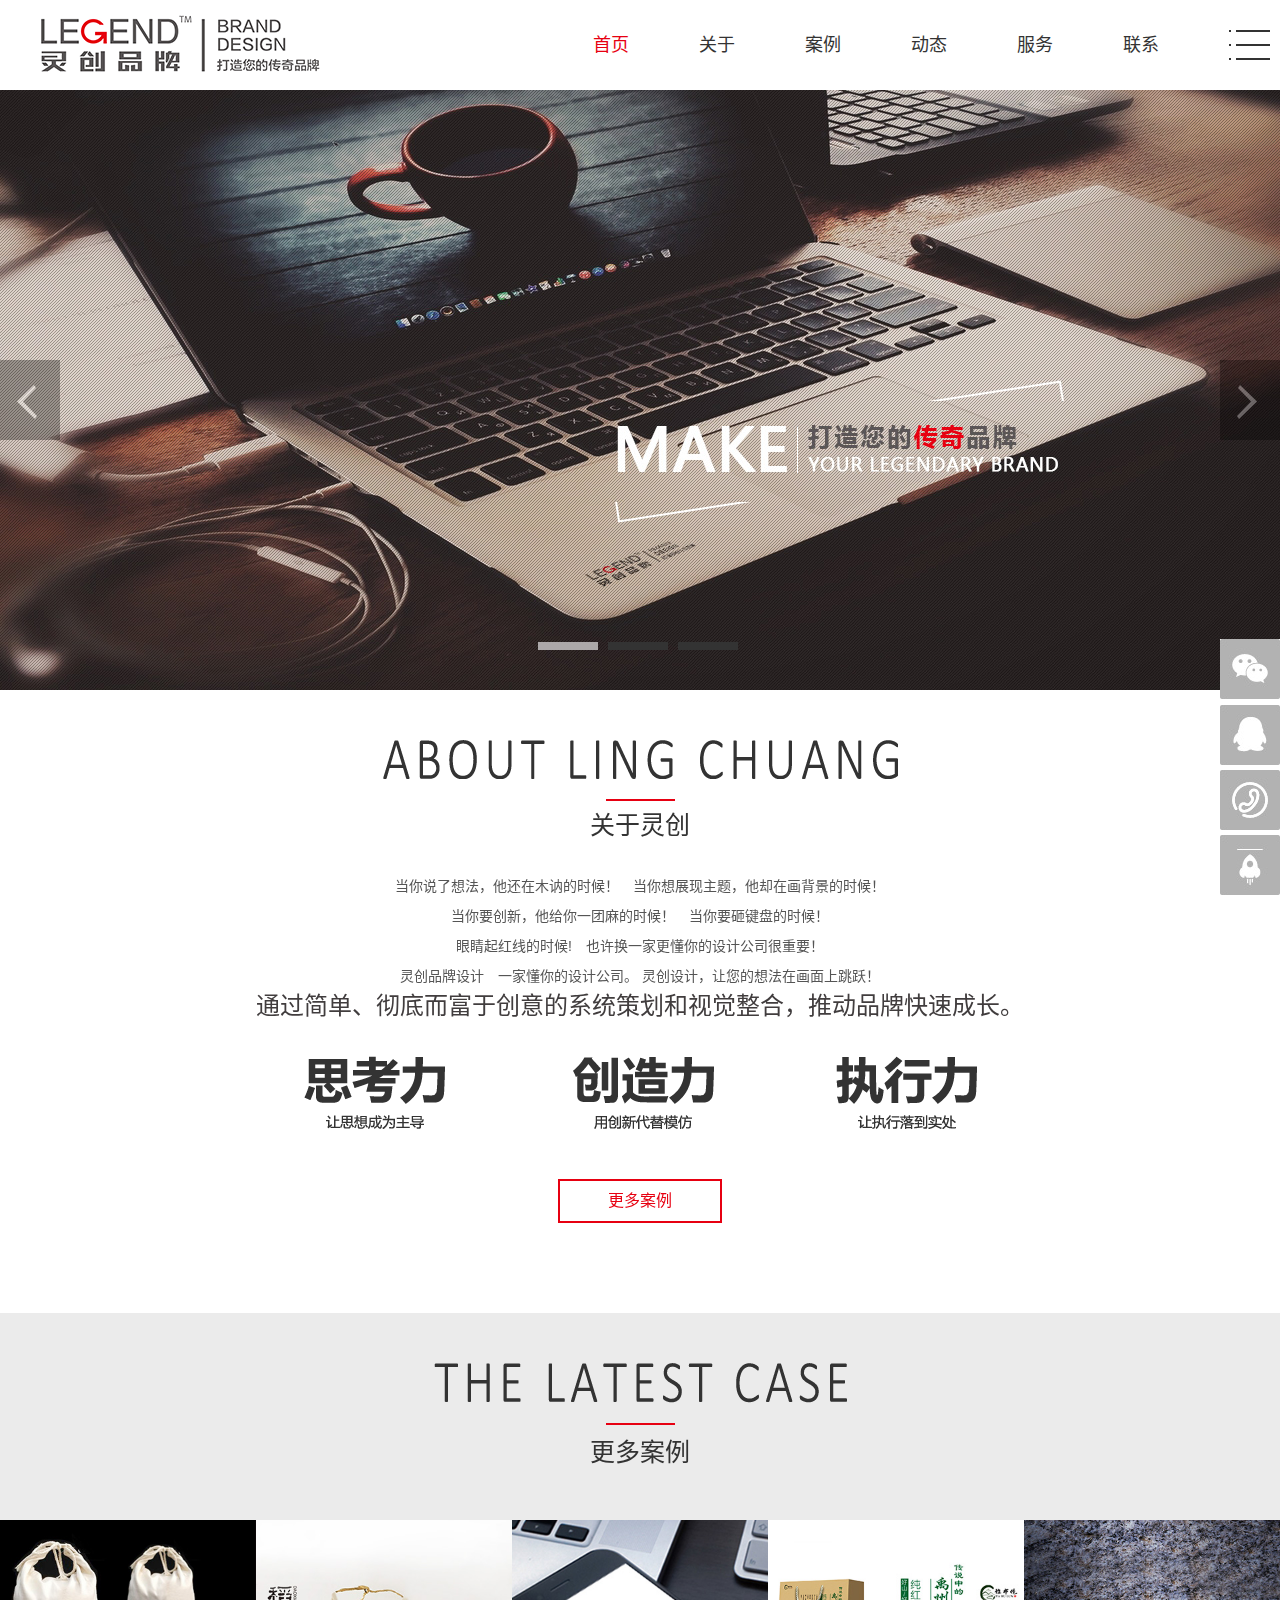
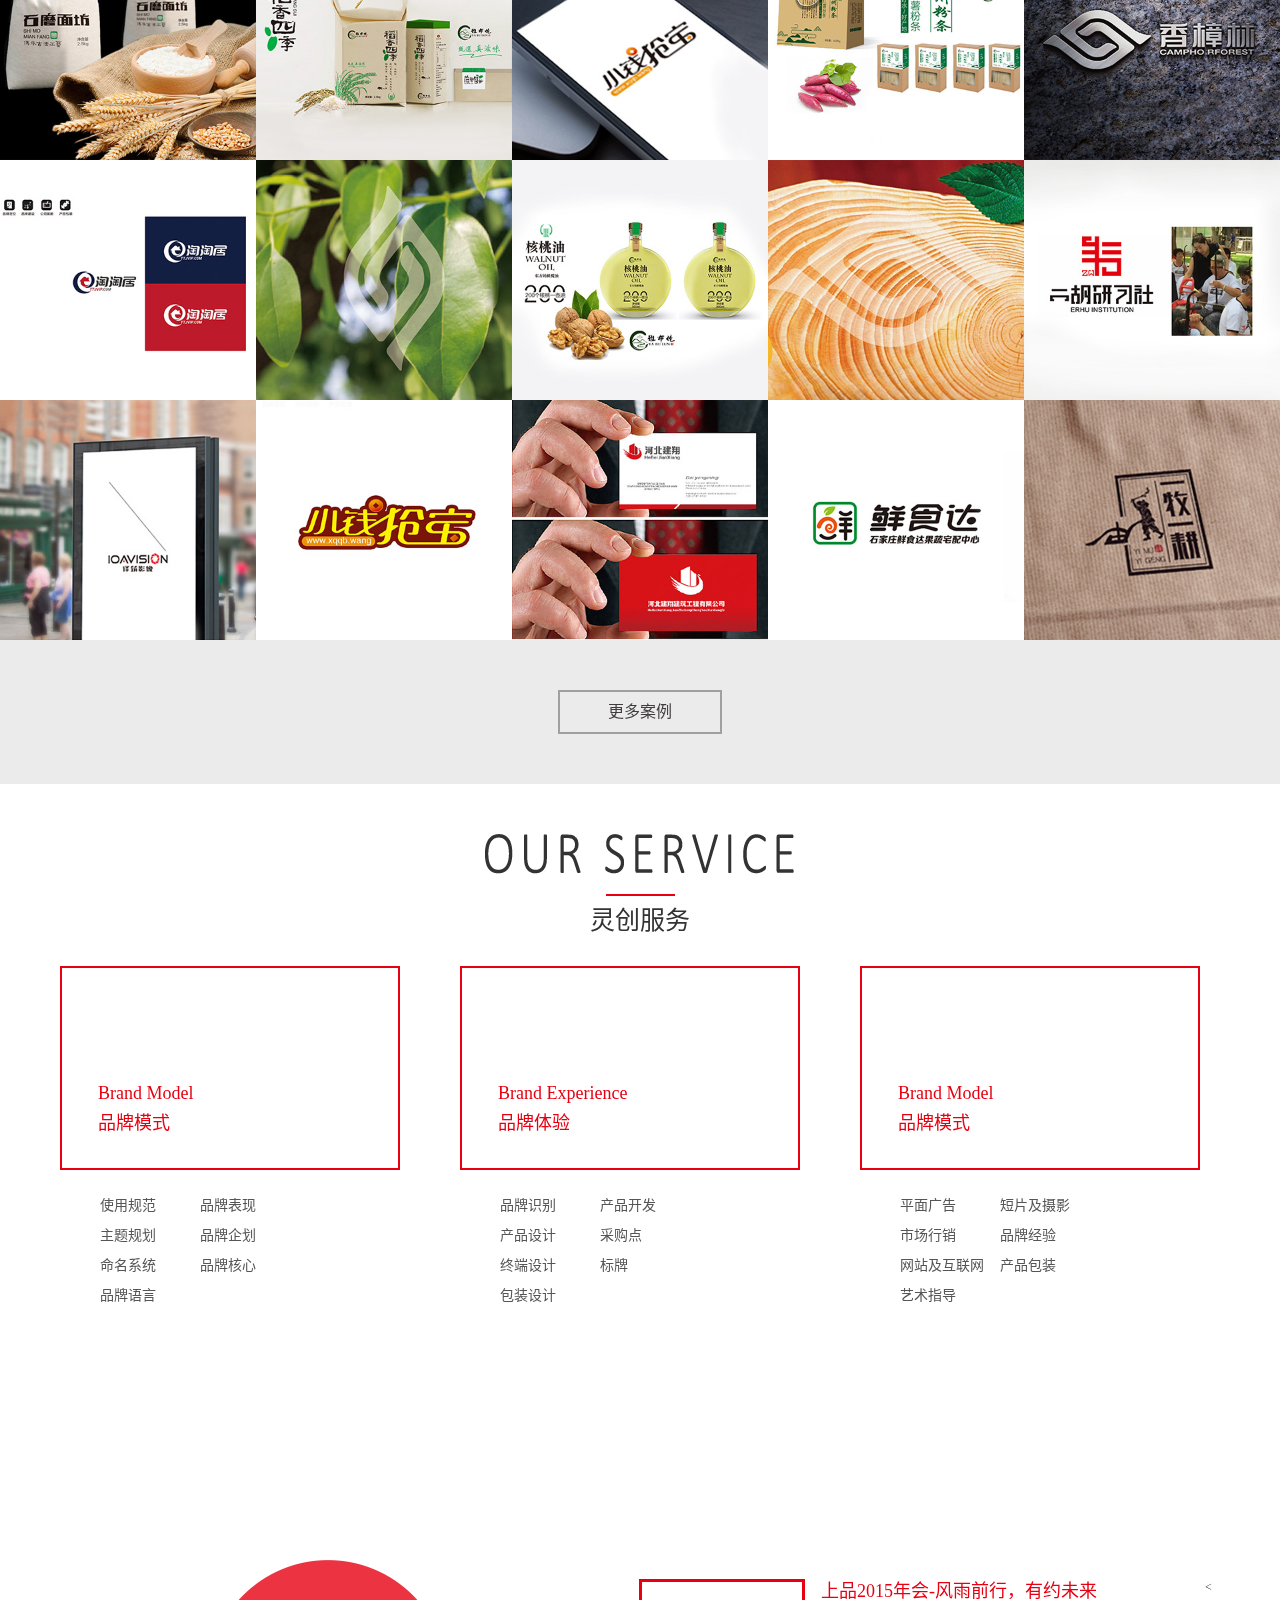
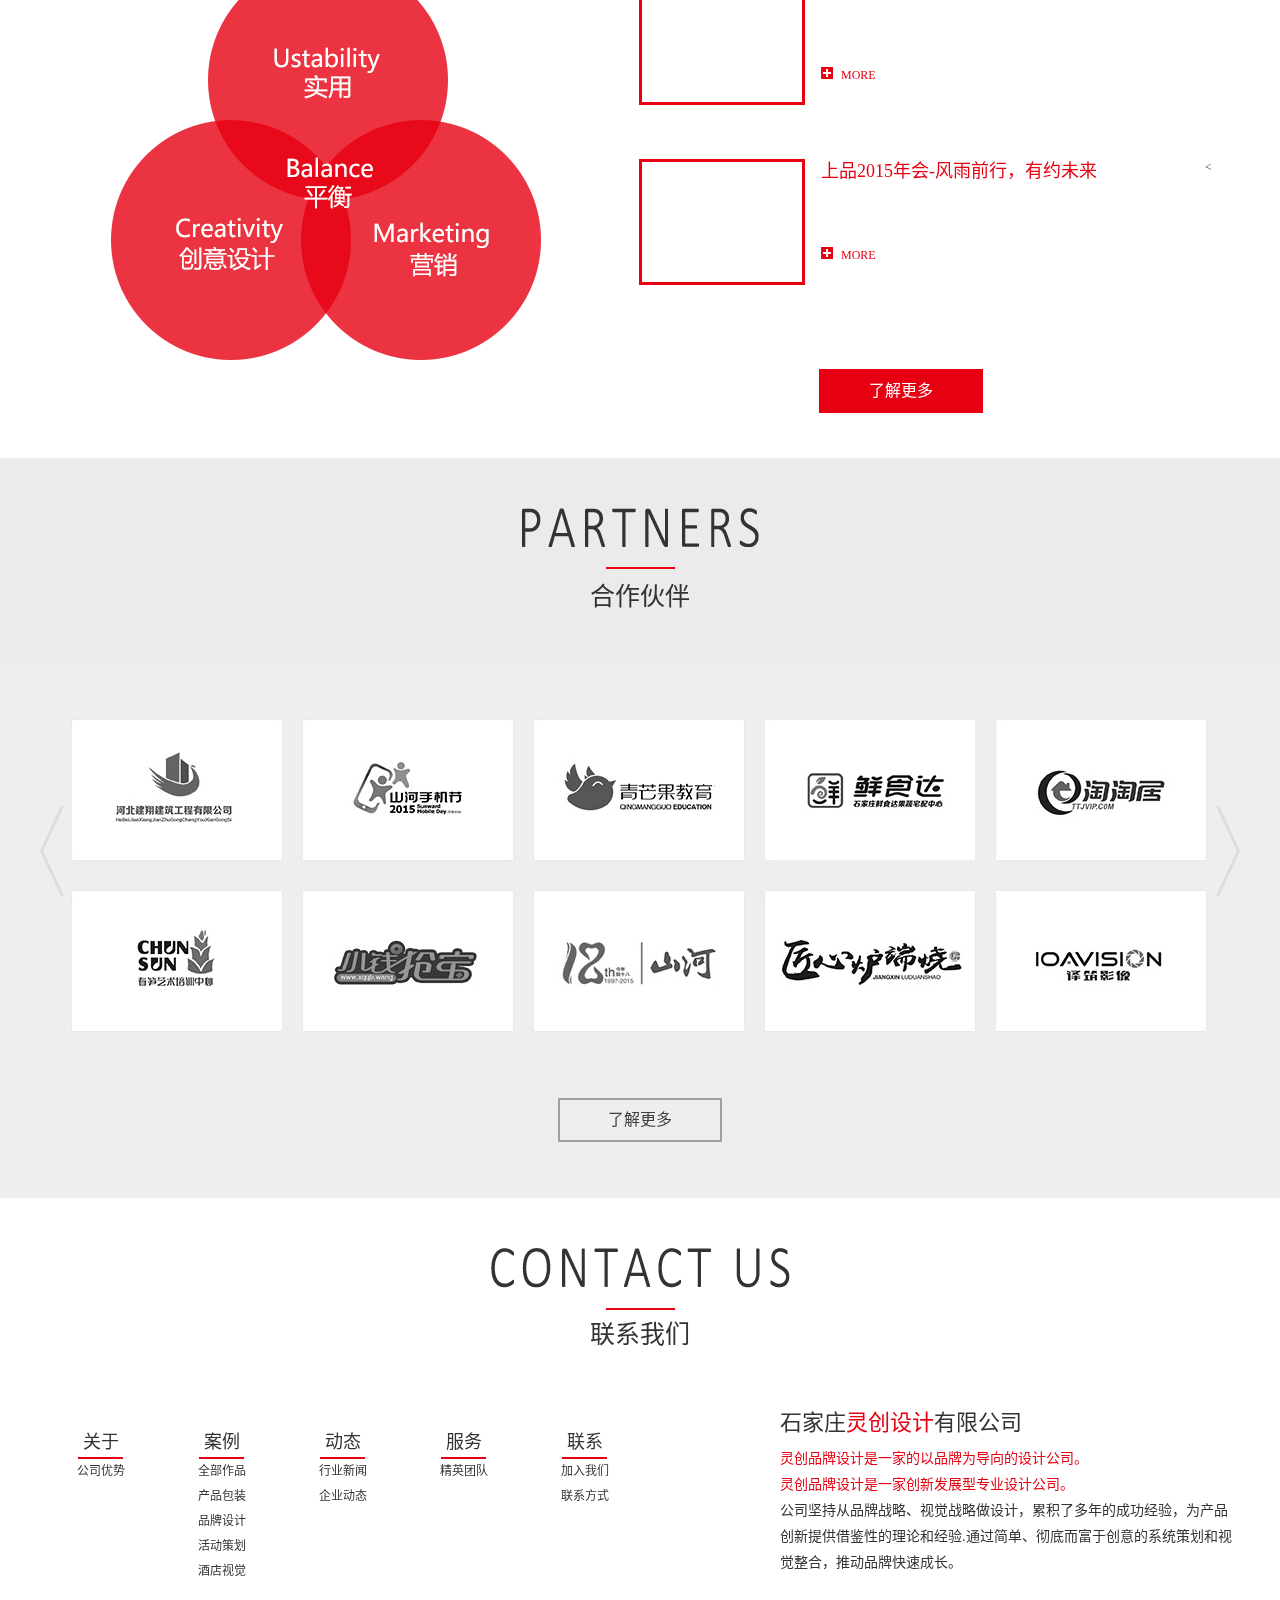
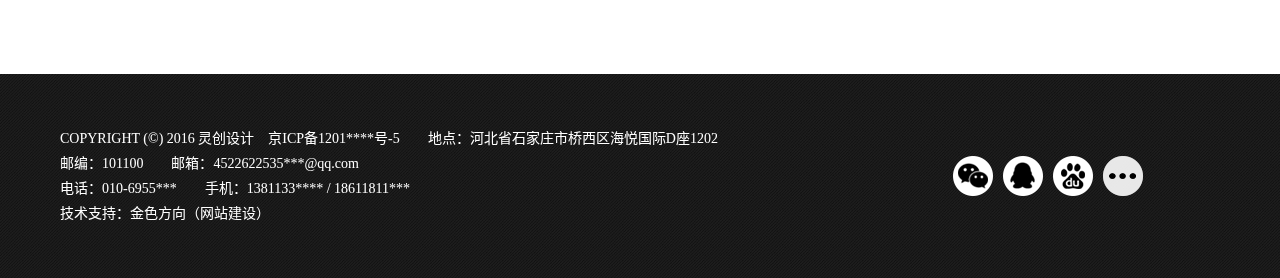
<file: index.html>
<!DOCTYPE html>
<html lang="zh-cn">
<head>
	<meta charset="UTF-8">
	<title>灵创品牌</title>
	<link rel="stylesheet" href="css/style.css">
	<link rel="stylesheet" href="css/common.css">
	<script type="text/javascript" src="js/jquery1.42.min.js"></script>
	<script type="text/javascript" src="js/jquery.SuperSlide.2.1.js"></script>
</head>
<body>
	<div class="contain inp">
		<div class="end abs"><img src="images/end.png" alt=""></div>
		<div class="container">
			<ul class="fl ml80">
				<li class="inpli1">Are you ready?</li>
				<li class="inpli2">灵创品牌设计,一家懂你的设计公司。那就与我们取得联系吧!</li>
				<li>有一个品牌项目想和我们谈谈吗?您可以填写右边的表格，让我们了解您的项目需求，这是一个良好的开始，我们将会尽快与你取得联系。当然也欢迎您给我们写信或是打电话，让我们听到你的声音!</li>
				<li class="inpli3">石家庄<span>灵创设计</span>有限公司</li>
				<li>COPYRIGHT (©) 2016 灵创设计　京ICP备1201****号-5</li>
				<li>地点：河北省石家庄市桥西区海悦国际D座1202</li>
				<li>邮编：101100</li>
				<li>邮箱：4522622535***@qq.com</li>
				<li>电话：010-6955***</li>
				<li>手机：1381133**** / 18611811***</li>
			</ul>
			<div class="fl inputs">
				<p class="mt30">填写您的项目信息</p>
				<input type="text" placeholder="您的姓名">
				<input type="text" placeholder="公司名称">
				<input type="text" placeholder="您的电话">
				<input type="text" placeholder="项目名称">
				<textarea rows="10" cols="67" placeholder="项目基本信息"></textarea>
			</div>
		</div>
	</div>
	<div class="head contain">
		<img src="images/index_06.png" alt="" class="indexlist1 mt30 cup fr mr10">
		<div class="container fix toplist">
			<img src="images/index_03.png" alt="" class="fl mt15">
			<ul class="fr fix">
				<li><a href="" class="red">首页</a></li>
				<li><a href="">关于</a></li>
				<li><a href="">案例</a></li>
				<li><a href="">动态</a></li>
				<li><a href="">服务</a></li>
				<li><a href="">联系</a></li>
			</ul>
		</div>
	</div>
	<div class="big">

		<div class="big_out">
			<div class="big_inner">
				<div class="big_con">
					<a href=""><img src="images/index_06.jpg" alt=""></a>
					<a href=""><img src="images/index_06.jpg" alt=""></a>
					<a href=""><img src="images/index_06.jpg" alt=""></a>
				</div>
			</div>
		</div>
		<ul class="big_list">
			<li class="select"></li>
			<li></li>
			<li></li>
		</ul>
		<p class="left"></p> 
		<p class="right"></p>
	</div>
	<div class="contain">
		<ul class="box1 container">
			<li class="pt50"><img src="images/index_11.png" alt=""></li>
			<li class="red_boder1"></li>
			<li class="wr indexabout_bt1 mb10">关于灵创</li>
			<li>当你说了想法，他还在木讷的时候！　当你想展现主题，他却在画背景的时候！</li>
			<li>当你要创新，他给你一团麻的时候！　当你要砸键盘的时候！</li>
			<li>眼睛起红线的时候!　也许换一家更懂你的设计公司很重要！</li>
			<li>灵创品牌设计　一家懂你的设计公司。  灵创设计，让您的想法在画面上跳跃！</li>
			<li class="indexabout_bt2 wr">通过简单、彻底而富于创意的系统策划和视觉整合，推动品牌快速成长。</li>
			<li class="mt35"><img src="images/index_09.png" alt=""></li>
			<li class="more_eg"><a href="">更多案例</a></li>
		</ul>		
	</div>
	<div class="contain">
		<ul class="index_eghead fix">
			<li><img src="images/index_13.png" alt=""></li>
			<li class="red_boder1"></li>
			<li>更多案例</li>
		</ul>
		<div class="index_eginner fix">
			<a href="">
				<div class="index_egcon rel fl">
					<img src="images/index_eg1.jpg" alt="" class="index_egbigimg">
					<div class="index_egzhe1 abs fix">
						<div class="childTag">
							<p>VI</p>
							<p>DESIGN</p>
							<div class="childSub"></div>
						</div>
						<div class="childContent">
							<p class="title">三潮煮艺</p>
							<p class="info">地道乡情，原生潮味</p>
						</div>
						<img src="images/hidePointer.png" alt="" class="fr mt20">
					</div>
				</div>
			</a>
			<a href="">
				<div class="index_egcon rel fl">
					<img src="images/index_eg2.jpg" alt="" class="index_egbigimg">
					<div class="index_egzhe1 abs fix">
						<div class="childTag">
							<p>VI</p>
							<p>DESIGN</p>
							<div class="childSub"></div>
						</div>
						<div class="childContent">
							<p class="title">三潮煮艺</p>
							<p class="info">地道乡情，原生潮味</p>
						</div>
						<img src="images/hidePointer.png" alt="" class="fr mt20">
					</div>
				</div>
			</a>
			<a href="">
				<div class="index_egcon rel fl">
					<img src="images/index_eg3.jpg" alt="" class="index_egbigimg">
					<div class="index_egzhe1 abs fix">
						<div class="childTag">
							<p>VI</p>
							<p>DESIGN</p>
							<div class="childSub"></div>
						</div>
						<div class="childContent">
							<p class="title">三潮煮艺</p>
							<p class="info">地道乡情，原生潮味</p>
						</div>
						<img src="images/hidePointer.png" alt="" class="fr mt20">
					</div>
				</div>
			</a>
			<a href="">
				<div class="index_egcon rel fl">
					<img src="images/index_eg4.jpg" alt="" class="index_egbigimg">
					<div class="index_egzhe1 abs fix">
						<div class="childTag">
							<p>VI</p>
							<p>DESIGN</p>
							<div class="childSub"></div>
						</div>
						<div class="childContent">
							<p class="title">三潮煮艺</p>
							<p class="info">地道乡情，原生潮味</p>
						</div>
						<img src="images/hidePointer.png" alt="" class="fr mt20">
					</div>
				</div>
			</a>
			<a href="">
				<div class="index_egcon rel fl">
					<img src="images/index_eg5.jpg" alt="" class="index_egbigimg">
					<div class="index_egzhe1 abs fix">
						<div class="childTag">
							<p>VI</p>
							<p>DESIGN</p>
							<div class="childSub"></div>
						</div>
						<div class="childContent">
							<p class="title">三潮煮艺</p>
							<p class="info">地道乡情，原生潮味</p>
						</div>
						<img src="images/hidePointer.png" alt="" class="fr mt20">
					</div>
				</div>
			</a>
			<a href="">
				<div class="index_egcon rel fl">
					<img src="images/index_eg6.jpg" alt="" class="index_egbigimg">
					<div class="index_egzhe1 abs fix">
						<div class="childTag">
							<p>VI</p>
							<p>DESIGN</p>
							<div class="childSub"></div>
						</div>
						<div class="childContent">
							<p class="title">三潮煮艺</p>
							<p class="info">地道乡情，原生潮味</p>
						</div>
						<img src="images/hidePointer.png" alt="" class="fr mt20">
					</div>
				</div>
			</a>
			<a href="">
				<div class="index_egcon rel fl">
					<img src="images/index_eg7.jpg" alt="" class="index_egbigimg">
					<div class="index_egzhe1 abs fix">
						<div class="childTag">
							<p>VI</p>
							<p>DESIGN</p>
							<div class="childSub"></div>
						</div>
						<div class="childContent">
							<p class="title">三潮煮艺</p>
							<p class="info">地道乡情，原生潮味</p>
						</div>
						<img src="images/hidePointer.png" alt="" class="fr mt20">
					</div>
				</div>
			</a>
			<a href="">
				<div class="index_egcon rel fl">
					<img src="images/index_eg8.jpg" alt="" class="index_egbigimg">
					<div class="index_egzhe1 abs fix">
						<div class="childTag">
							<p>VI</p>
							<p>DESIGN</p>
							<div class="childSub"></div>
						</div>
						<div class="childContent">
							<p class="title">三潮煮艺</p>
							<p class="info">地道乡情，原生潮味</p>
						</div>
						<img src="images/hidePointer.png" alt="" class="fr mt20">
					</div>
				</div>
			</a>
			<a href="">
				<div class="index_egcon rel fl">
					<img src="images/index_eg9.jpg" alt="" class="index_egbigimg">
					<div class="index_egzhe1 abs fix">
						<div class="childTag">
							<p>VI</p>
							<p>DESIGN</p>
							<div class="childSub"></div>
						</div>
						<div class="childContent">
							<p class="title">三潮煮艺</p>
							<p class="info">地道乡情，原生潮味</p>
						</div>
						<img src="images/hidePointer.png" alt="" class="fr mt20">
					</div>
				</div>
			</a>
			<a href="">
				<div class="index_egcon rel fl">
					<img src="images/index_eg10.jpg" alt="" class="index_egbigimg">
					<div class="index_egzhe1 abs fix">
						<div class="childTag">
							<p>VI</p>
							<p>DESIGN</p>
							<div class="childSub"></div>
						</div>
						<div class="childContent">
							<p class="title">三潮煮艺</p>
							<p class="info">地道乡情，原生潮味</p>
						</div>
						<img src="images/hidePointer.png" alt="" class="fr mt20">
					</div>
				</div>
			</a>
			<a href="">
				<div class="index_egcon rel fl">
					<img src="images/index_eg11.jpg" alt="" class="index_egbigimg">
					<div class="index_egzhe1 abs fix">
						<div class="childTag">
							<p>VI</p>
							<p>DESIGN</p>
							<div class="childSub"></div>
						</div>
						<div class="childContent">
							<p class="title">三潮煮艺</p>
							<p class="info">地道乡情，原生潮味</p>
						</div>
						<img src="images/hidePointer.png" alt="" class="fr mt20">
					</div>
				</div>
			</a>
			<a href="">
				<div class="index_egcon rel fl">
					<img src="images/index_eg12.jpg" alt="" class="index_egbigimg">
					<div class="index_egzhe1 abs fix">
						<div class="childTag">
							<p>VI</p>
							<p>DESIGN</p>
							<div class="childSub"></div>
						</div>
						<div class="childContent">
							<p class="title">三潮煮艺</p>
							<p class="info">地道乡情，原生潮味</p>
						</div>
						<img src="images/hidePointer.png" alt="" class="fr mt20">
					</div>
				</div>
			</a>
			<a href="">
				<div class="index_egcon rel fl">
					<img src="images/index_eg13.jpg" alt="" class="index_egbigimg">
					<div class="index_egzhe1 abs fix">
						<div class="childTag">
							<p>VI</p>
							<p>DESIGN</p>
							<div class="childSub"></div>
						</div>
						<div class="childContent">
							<p class="title">三潮煮艺</p>
							<p class="info">地道乡情，原生潮味</p>
						</div>
						<img src="images/hidePointer.png" alt="" class="fr mt20">
					</div>
				</div>
			</a>
			<a href="">
				<div class="index_egcon rel fl">
					<img src="images/index_eg14.jpg" alt="" class="index_egbigimg">
					<div class="index_egzhe1 abs fix">
						<div class="childTag">
							<p>VI</p>
							<p>DESIGN</p>
							<div class="childSub"></div>
						</div>
						<div class="childContent">
							<p class="title">三潮煮艺</p>
							<p class="info">地道乡情，原生潮味</p>
						</div>
						<img src="images/hidePointer.png" alt="" class="fr mt20">
					</div>
				</div>
			</a>
			<a href="">
				<div class="index_egcon rel fl">
					<img src="images/index_eg15.jpg" alt="" class="index_egbigimg">
					<div class="index_egzhe1 abs fix">
						<div class="childTag">
							<p>VI</p>
							<p>DESIGN</p>
							<div class="childSub"></div>
						</div>
						<div class="childContent">
							<p class="title">三潮煮艺</p>
							<p class="info">地道乡情，原生潮味</p>
						</div>
						<img src="images/hidePointer.png" alt="" class="fr mt20">
					</div>
				</div>
			</a>
		</div>
		<ul class="index_eginner2 contain">
			<li class="more_eg"><a href="">更多案例</a></li>
		</ul>
		<ul class="box1 container fix">
			<li class="mt50"><img src="images/index1_03.png" alt=""></li>
			<li class="red_boder1"></li>
			<li class="wr indexabout_bt1 mb10">灵创服务</li>
			<li class="fl index_servinner mr60 ml20">
				<div class="index_servhead">
					<p>Brand Model</p>
					<p>品牌模式</p>
				</div>
				<ul class="index_servcon">　　　
					<li>使用规范</li>
					<li>品牌表现</li><br>
					<li>主题规划</li>
					<li>品牌企划</li><br>
					<li>命名系统</li>
					<li>品牌核心</li><br>
					<li>品牌语言</li>
				</ul>
			</li>
			<li class="fl index_servinner mr60">
				<div class="index_servhead">
					<p>Brand Experience</p>
					<p>品牌体验</p>
				</div>
				<ul class="index_servcon">　　　
					<li>品牌识别</li>
					<li>产品开发</li><br>
					<li>产品设计</li>
					<li>采购点</li><br>
					<li>终端设计</li>
					<li>标牌</li><br>
					<li>包装设计</li>
				</ul>
			</li>
			<li class="fl index_servinner">
				<div class="index_servhead">
					<p>Brand Model</p>
					<p>品牌模式</p>
				</div>
				<ul class="index_servcon">　　　
					<li>平面广告</li>
					<li>短片及摄影</li><br>
					<li>市场行销</li>
					<li>品牌经验</li><br>
					<li>网站及互联网</li>
					<li>产品包装</li><br>
					<li>艺术指导</li>
				</ul>
			</li>
		</ul>
	</div>
	<div class="container fix">
		<div class="index_newsleft fl">
			<ul>
				<li><img src="images/innewsleft_03.png" alt=""></li>
				<li>品牌观点</li>
			</ul>
			<img src="images/aboutimg_17.png" alt="">
		</div>
		<ul class="index_news fix pb45 fr">
			<li><img src="images/index_tou_03.png" alt=""></li>
			<li class="index_newsbt">灵创动态</li>
			<li style="height: 180px;" class="fix mt20">
				<div class="fl index_newstime">
					<span class="index_newsmou mt20 db">June</span><br>
					<span  class="index_newsday db">08</span>
				</div>
				<p class="fl index_newsconp1"><a href="">上品2015年会-风雨前行，有约未来</a></p>
				<p class="fl index_newsconp2"><a href="">上品荣获2014年文化创意产业最佳设计企业再次发力，三枚大奖入囊与设计公司合作必须知道的潜规则上品荣获2014年文化创...</a></p>
				<a href="" class="fl index_newsmore">MORE</a><
			</li>
			<li style="height:180px;" class="fix">
				<div class="fl index_newstime">
					<span class="index_newsmou mt20 db">June</span><br>
					<span  class="index_newsday db">08</span>
				</div>
				<p class="fl index_newsconp1"><a href="">上品2015年会-风雨前行，有约未来</a></p>
				<p class="fl index_newsconp2"><a href="">上品荣获2014年文化创意产业最佳设计企业再次发力，三枚大奖入囊与设计公司合作必须知道的潜规则上品荣获2014年文化创...</a></p>
				<a href="" class="fl index_newsmore">MORE</a><
			</li>
			<a href=""><li class="news_more">了解更多</li></a>
		</ul>		
	</div>
	<div class="container1">
		<ul class="index_eghead fix">
			<li><img src="images/index2_03.png" alt=""></li>
			<li class="red_boder1"></li>
			<li>合作伙伴</li>
		</ul>
		<div class="logo_out container fix">
			<div class="logo_inner fix">
				<div class="logo_con fix">
					<ul class="fix fl">
						<li class="rel"><a href=""><img src="images/pinpai1.jpg" alt=""><img src="images/pinpai01.jpg" alt="" class="cai abs"></a></li>
						<li class="rel"><a href=""><img src="images/pinpai2.jpg" alt=""><img src="images/pinpai02.jpg" alt="" class="cai abs"></a></li>
						<li class="rel"><a href=""><img src="images/pinpai3.jpg" alt=""><img src="images/pinpai03.jpg" alt="" class="cai abs"></a></li>
						<li class="rel"><a href=""><img src="images/pinpai4.jpg" alt=""><img src="images/pinpai04.jpg" alt="" class="cai abs"></a></li>
						<li class="rel"><a href=""><img src="images/pinpai5.jpg" alt=""><img src="images/pinpai05.jpg" alt="" class="cai abs"></a></li>
						<li class="rel"><a href=""><img src="images/pinpai6.jpg" alt=""><img src="images/pinpai06.jpg" alt="" class="cai abs"></a></li>
						<li class="rel"><a href=""><img src="images/pinpai7.jpg" alt=""><img src="images/pinpai07.jpg" alt="" class="cai abs"></a></li>
						<li class="rel"><a href=""><img src="images/pinpai8.jpg" alt=""><img src="images/pinpai08.jpg" alt="" class="cai abs"></a></li>
						<li class="rel"><a href=""><img src="images/pinpai9.jpg" alt=""><img src="images/pinpai09.jpg" alt="" class="cai abs"></a></li>
						<li class="rel"><a href=""><img src="images/pinpai10.jpg" alt=""><img src="images/pinpai010.jpg" alt="" class="cai abs"></a></li>
					</ul>
					<ul class="fix fl">
						<li class="rel"><a href=""><img src="images/pinpai2.jpg" alt=""><img src="images/pinpai02.jpg" alt="" class="cai abs"></a></li>
						<li class="rel"><a href=""><img src="images/pinpai1.jpg" alt=""><img src="images/pinpai01.jpg" alt="" class="cai abs"></a></li>
						<li class="rel"><a href=""><img src="images/pinpai3.jpg" alt=""><img src="images/pinpai03.jpg" alt="" class="cai abs"></a></li>
						<li class="rel"><a href=""><img src="images/pinpai4.jpg" alt=""><img src="images/pinpai04.jpg" alt="" class="cai abs"></a></li>
						<li class="rel"><a href=""><img src="images/pinpai5.jpg" alt=""><img src="images/pinpai05.jpg" alt="" class="cai abs"></a></li>
						<li class="rel"><a href=""><img src="images/pinpai6.jpg" alt=""><img src="images/pinpai06.jpg" alt="" class="cai abs"></a></li>
						<li class="rel"><a href=""><img src="images/pinpai7.jpg" alt=""><img src="images/pinpai07.jpg" alt="" class="cai abs"></a></li>
						<li class="rel"><a href=""><img src="images/pinpai8.jpg" alt=""><img src="images/pinpai08.jpg" alt="" class="cai abs"></a></li>
						<li class="rel"><a href=""><img src="images/pinpai9.jpg" alt=""><img src="images/pinpai09.jpg" alt="" class="cai abs"></a></li>
						<li class="rel"><a href=""><img src="images/pinpai10.jpg" alt=""><img src="images/pinpai010.jpg" alt="" class="cai abs"></a></li>
					</ul>			
				</div>
			</div>
			<p class="logo_lift"><img src="images/logo_left_06.png" alt=""></p>
			<p class="logo_right"><img src="images/logo_right_06.png" alt=""></p>
		<div class="know_more"><a href="">了解更多</a></div>
		</div>						
	</div>
	<div class="contain fix">
		<div class="container foot1 fix ovh">
			<ul class="box1 fix pt50">
				<li class=""><img src="images/index_15.png" alt=""></li>
				<li class="red_boder1"></li>
				<li class="wr indexabout_bt1 mb10">联系我们</li>
				<li class="fl fix">
			</ul>　
			<div class="foot1left fl">
				<ul class="fl">
					<li class="foot1bt1"><a href="">关于</a></li>
					<li class="red1"></li>
					<li><a href="">公司优势</a></li>
					<li class="mb10"><a href=""关于灵创></a></li>
				</ul>
				<ul class="fl">
					<li class="foot1bt1"><a href="">案例</a></li>
					<li class="red1"></li>
					<li><a href="">全部作品</a></li>
					<li><a href="">产品包装</a></li>
					<li><a href="">品牌设计</a></li>
					<li><a href="">活动策划</a></li>
					<li><a href="">酒店视觉</a></li>
				</ul>
				<ul class="fl">
					<li class="foot1bt1"><a href="">动态</a></li>
					<li class="red1"></li>
					<li><a href="">行业新闻</a></li>
					<li><a href="">企业动态</a></li>
				</ul>
				<ul class="fl">
					<li class="foot1bt1"><a href="">服务</a></li>
					<li class="red1"></li>
					<li><a href="">精英团队</a></li>
				</ul>
				<ul class="fl">
					<li class="foot1bt1"><a href="">联系</a></li>
					<li class="red1"></li>
					<li><a href="">加入我们</a></li>
					<li><a href="">联系方式</a></li>
				</ul>
			</div>
			<ul class="fr foot1right">
				<li class="foot1ri_li1">石家庄<span>灵创设计</span>有限公司</li>
				<li class="foot1ri_li2">灵创品牌设计是一家的以品牌为导向的设计公司。</li>
				<li class="foot1ri_li2">灵创品牌设计是一家创新发展型专业设计公司。</li>
				<li>公司坚持从品牌战略、视觉战略做设计，累积了多年的成功经验，为产品创新提供借鉴性的理论和经验.通过简单、彻底而富于创意的系统策划和视觉整合，推动品牌快速成长。</li>
			</ul>　　　　　　　　　　　　　
		</div>		
	</div>
	<div class="container3">
		<div class="container fix foot2 rel">
			<ul class="fl ml20">
				<li>COPYRIGHT (©) 2016 灵创设计　京ICP备1201****号-5　　地点：河北省石家庄市桥西区海悦国际D座1202</li>
				<li>邮编：101100　　邮箱：4522622535***@qq.com　</li>
				<li>电话：010-6955***　　手机：1381133**** / 18611811***　　</li>
				<li>技术支持：金色方向（网站建设）</li>
			</ul>
			<ul class="fenxiang fix fr">

				<li><img src="images/smalllogo1.png" alt=""></li>
				<li><a href=""><img src="images/smalllogo2.png" alt=""></a></li>
				<li><a href=""><img src="images/smalllogo3.png" alt=""></a></li>
				<li><a href=""><img src="images/smalllogo4.png" alt=""></a></li>
			</ul>
			<div class="ewm2 abs"><img src="images/ewm2.png" alt=""></div>
		</div>
	</div>
	<div class="index_tou"></div>
	<ul class="top">
		<li><img src="images/top1.jpg" alt=""></li>
		<li><a href=""><img src="images/top2.jpg" alt=""></a></li>
		<li><a href=""><img src="images/top3.jpg" alt=""></a></li>
		<li class="backtop"><img src="images/top4.jpg" alt=""></li>
	</ul>
	<img src="images/ewm1.png" alt="" class="ewm1">
	<div class="iphnum tc wr">0311-80899003</div>
</body>
<script type="text/javascript" src="js/jquery-1.8.3.js"></script>
<script type="text/javascript" src="js/js.js"></script>
</html>
</file>
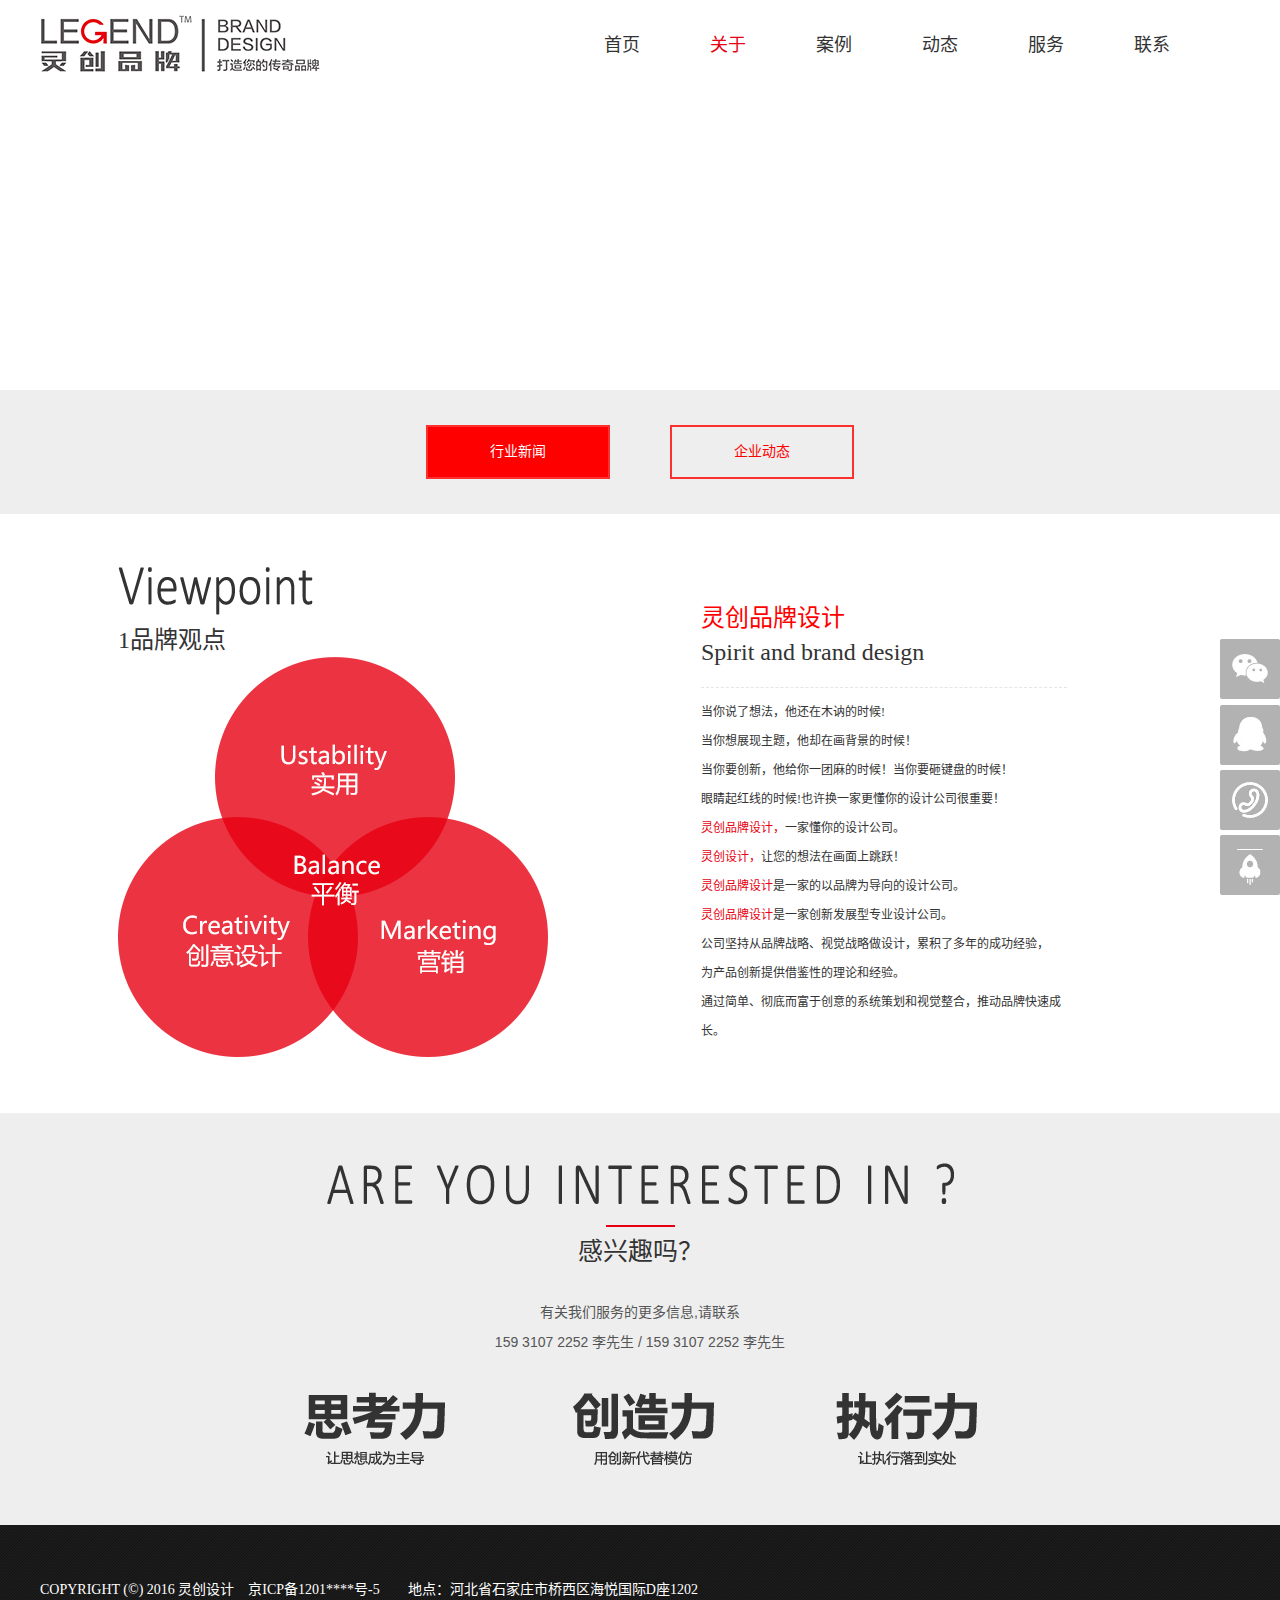
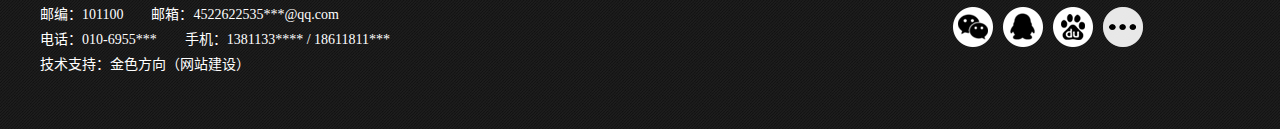
<file: about.html>
<!DOCTYPE html>
<html lang="zh-cn">
<head>
	<meta charset="UTF-8">
	<title>灵创品牌</title>
	<link rel="stylesheet" href="css/style.css">
	<link rel="stylesheet" href="css/common.css">
	<script type="text/javascript" src="js/jquery1.42.min.js"></script>
	<script type="text/javascript" src="js/jquery.SuperSlide.2.1.js"></script>
</head>
<body>
	<div class="head contain">
		<div class="container fix toplist">
			<img src="images/index_03.png" alt="" class="fl mt15">
			<ul class="fr fix">
				<li><a href="">首页</a></li>
				<li><a href="" class="red">关于</a></li>
				<li><a href="">案例</a></li>
				<li><a href="">动态</a></li>
				<li><a href="">服务</a></li>
				<li><a href="">联系</a></li>
			</ul>
		</div>
	</div>
	<div class="s_topimg"></div>
	<div class="s_tab">
		<div class=" container1">
			<div class="container tabtitpad">
				<div class="tabtit fix">
					<a href="" class="select mr60">行业新闻</a>
					<a href="">企业动态</a>
				</div>					
			</div>
		</div>
		<div class="contain">
			<div class="container">
				<div class="tabinner">
					<div class="show fix tabcon pt50 pb50">
						<div class="tableft fl">
							<p><img src="images/s_tabcon_17.png" alt=""></p>
							<p class="tableft_p1">1品牌观点</p>
							<p><img src="images/aboutimg_17.png" alt=""></p>
						</div>
						<ul class="tabright fl">
							<li class="tabrigli1 mt40 mb5">灵创品牌设计</li>
							<li  class="tabrigli2 pb20 mb10">Spirit and brand design</li>
							<li>当你说了想法，他还在木讷的时候!</br>
								当你想展现主题，他却在画背景的时候！<br>
								当你要创新，他给你一团麻的时候！当你要砸键盘的时候！<br>
								眼睛起红线的时候!也许换一家更懂你的设计公司很重要！<br>
								<span class="red">灵创品牌设计，</span>一家懂你的设计公司。<br>
								<span class="red">灵创设计，</span>让您的想法在画面上跳跃！<br>
								<span class="red">灵创品牌设计</span>是一家的以品牌为导向的设计公司。<br>
								<span class="red">灵创品牌设计</span>是一家创新发展型专业设计公司。<br>
								公司坚持从品牌战略、视觉战略做设计，累积了多年的成功经验，<br>
								为产品创新提供借鉴性的理论和经验。<br>
								通过简单、彻底而富于创意的系统策划和视觉整合，推动品牌快速成长。
							</li>
						</ul>
					</div>
				</div>					
			</div>
		</div>
	</div>
	<div class="container1">
		<ul class="box1 container">
			<li class="pt50"><img src="images/s_foot_03.png" alt=""></li>
			<li class="red_boder1"></li>
			<li class="wr indexabout_bt1 mb10">感兴趣吗？</li>
			<li>有关我们服务的更多信息,请联系</li>
			<li>159 3107 2252 李先生 / 159 3107 2252 李先生</li>
			<li class="mt35"><img src="images/index_09.png" alt=""></li>
		</ul>			
	</div>
	<div class="container3">
		<div class="container fix foot2 rel">
			<ul class="fl">
				<li>COPYRIGHT (©) 2016 灵创设计　京ICP备1201****号-5　　地点：河北省石家庄市桥西区海悦国际D座1202</li>
				<li>邮编：101100　　邮箱：4522622535***@qq.com　</li>
				<li>电话：010-6955***　　手机：1381133**** / 18611811***　　</li>
				<li>技术支持：金色方向（网站建设）</li>
			</ul>
			<ul class="fenxiang fix fr">

				<li><img src="images/smalllogo1.png" alt=""></li>
				<li><a href=""><img src="images/smalllogo2.png" alt=""></a></li>
				<li><a href=""><img src="images/smalllogo3.png" alt=""></a></li>
				<li><a href=""><img src="images/smalllogo4.png" alt=""></a></li>
			</ul>
			<div class="ewm2 abs"><img src="images/ewm2.png" alt=""></div>
		</div>
	</div>
	<ul class="top">
		<li><img src="images/top1.jpg" alt=""></li>
		<li><a href=""><img src="images/top2.jpg" alt=""></a></li>
		<li><a href=""><img src="images/top3.jpg" alt=""></a></li>
		<li class="backtop"><img src="images/top4.jpg" alt=""></li>
	</ul>
	<img src="images/ewm1.png" alt="" class="ewm1">
	<div class="iphnum tc wr">0311-80899003</div>
</body>
<script type="text/javascript" src="js/jquery-1.8.3.js"></script>
<script type="text/javascript" src="js/js.js"></script>
</html>
</file>
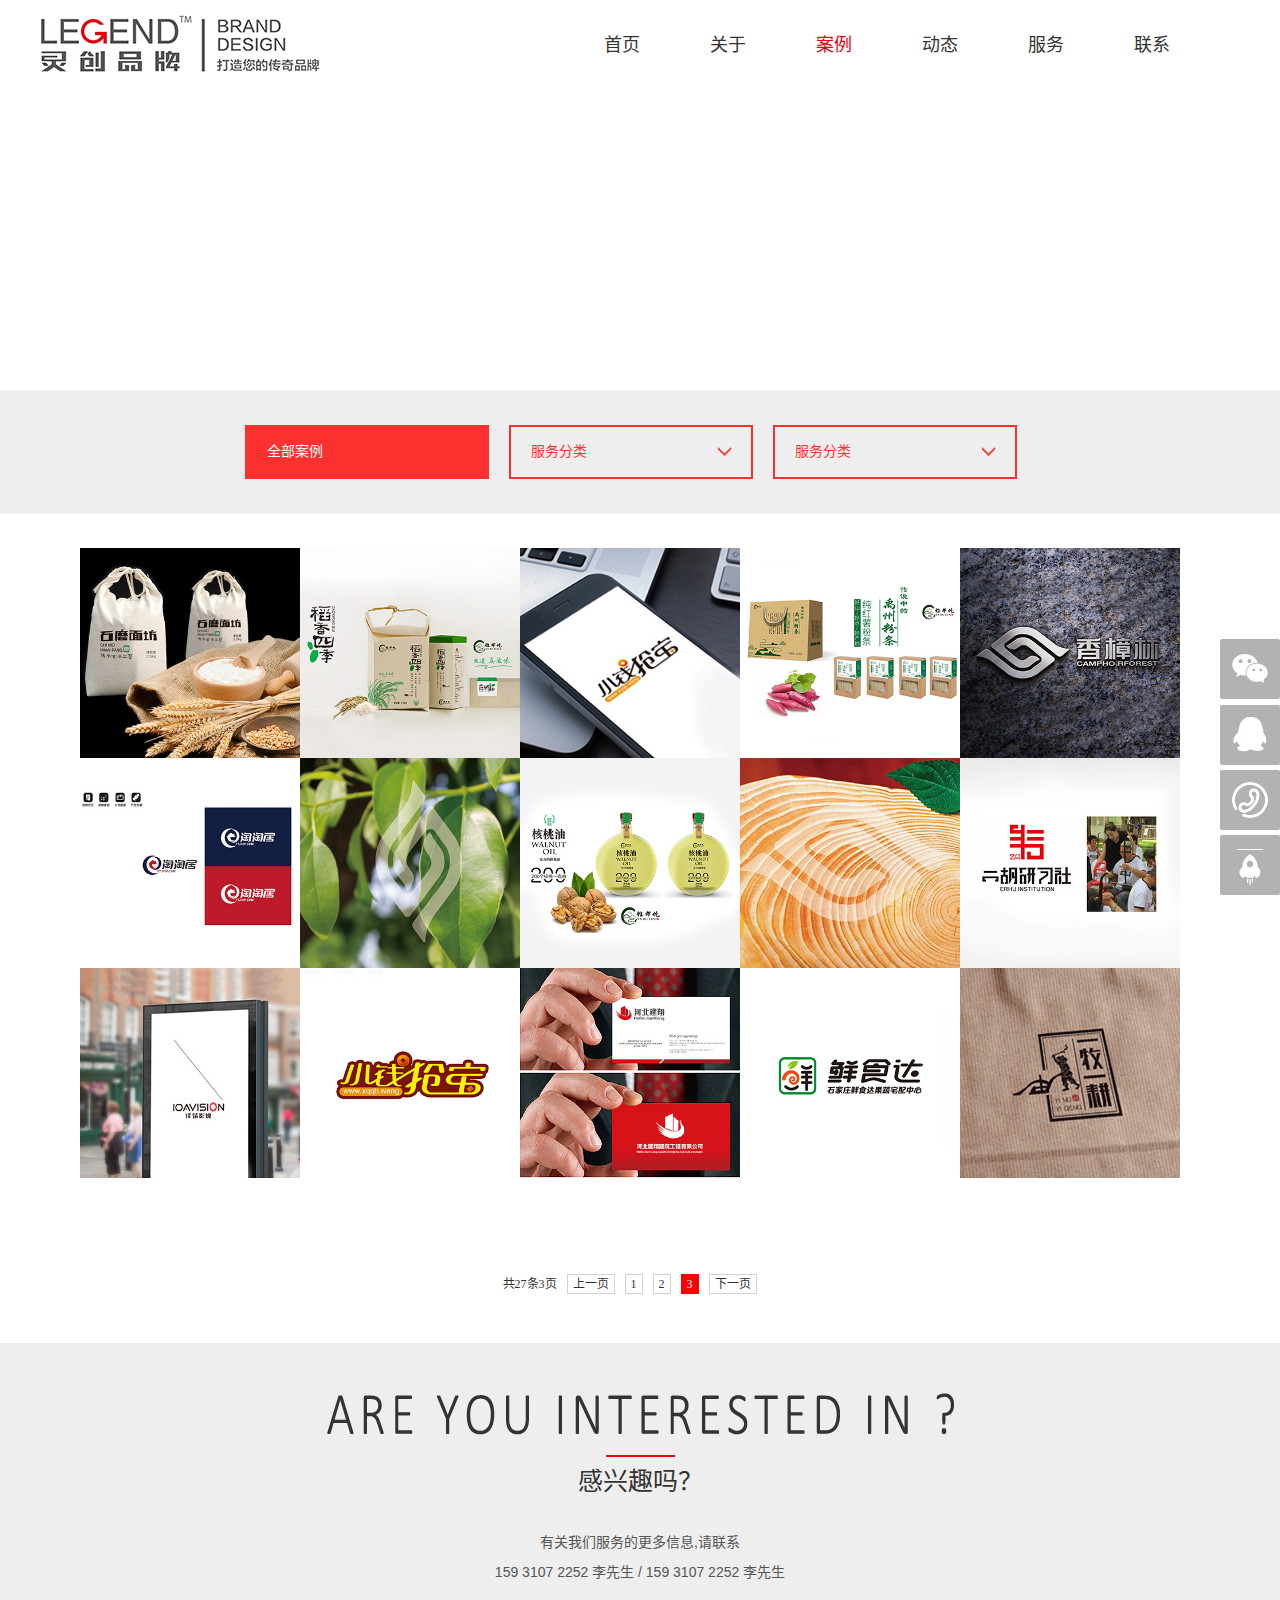
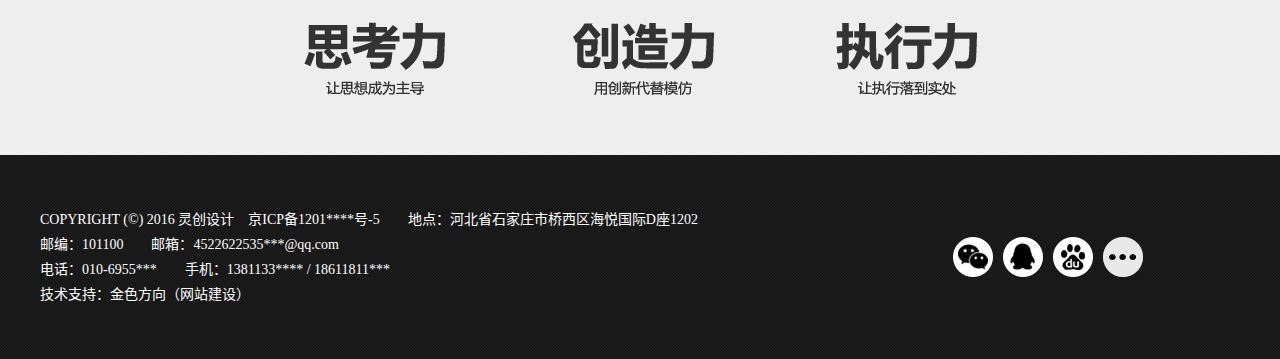
<file: example.html>
<!DOCTYPE html>
<html lang="zh-cn">
<head>
	<meta charset="UTF-8">
	<title>灵创品牌</title>
	<link rel="stylesheet" href="css/style.css">
	<link rel="stylesheet" href="css/common.css">
	<script type="text/javascript" src="js/jquery1.42.min.js"></script>
	<script type="text/javascript" src="js/jquery.SuperSlide.2.1.js"></script>
</head>
<body>
	<div class="head contain">
		<div class="container fix toplist">
			<img src="images/index_03.png" alt="" class="fl mt15">
			<ul class="fr fix">
				<li><a href="">首页</a></li>
				<li><a href="">关于</a></li>
				<li><a href="" class="red">案例</a></li>
				<li><a href="">动态</a></li>
				<li><a href="">服务</a></li>
				<li><a href="">联系</a></li>
			</ul>
		</div>
	</div>
	<div class="s_topimg"></div>
	<div class="container1">
		<div class="container">
			<div class="example_bt fix">
				<ul class="fix">
					<li class="fl mr20 eshow"><span>全部案例</span></li>
					<li class="fl mr20 rel">
						<span class="wbjs">服务分类<i><img src="images/bottom_03.png" alt="" class="tr"></i></span>
						<ul class="abs downcon">
							<a href="" title="1"><li>品牌设计</li></a>
							<a href="" title="2"><li>活动策划</li></a>
							<a href="" title="3"><li>酒店视觉</li></a>
						</ul>
					</li>
					<li class="fl rel">
						<span class="wbjs">服务分类<i><img src="images/bottom_03.png" alt="" class="tr"></i></span>
						<ul class="abs downcon">
							<a href=""><li>品牌设计</li></a>
							<a href=""><li>活动策划</li></a>
							<a href=""><li>酒店视觉</li></a>
						</ul>
					</li>
				</ul>

		</div>
	</div>
	<div class="contain">
		<div class="container">
			<div class="s_index_eginner fix">
				<a href="" class="ml20">
					<div class="s_index_egcon rel fl">
						<img src="images/index_eg1.jpg" alt="" class="s_index_egbigimg">
						<div class="s_index_egzhe1 abs fix">
							<div class="childTags">
								<p>VI</p>
								<p>DESIGN</p>
								<div class="childSubs"></div>
							</div>
							<div class="childContents">
								<p class="titles">三潮煮艺</p>
								<p class="infos">地道乡情，原生潮味</p>
							</div>
							<img src="images/hidePointer.png" alt="" class="fr" style="width: 55px;height: 55px;margin-top: 32px;">
						</div>
					</div>
				</a>
				<a href="" >
					<div class="s_index_egcon rel fl">
						<img src="images/index_eg2.jpg" alt="" class="s_index_egbigimg">
						<div class="s_index_egzhe1 abs fix">
							<div class="childTags">
								<p>VI</p>
								<p>DESIGN</p>
								<div class="childSubs"></div>
							</div>
							<div class="childContents">
								<p class="titles">三潮煮艺</p>
								<p class="infos">地道乡情，原生潮味</p>
							</div>
							<img src="images/hidePointer.png" alt="" class="fr" style="width: 55px;height: 55px;margin-top: 32px;">
						</div>
					</div>
				</a>
				<a href="">
					<div class="s_index_egcon rel fl">
						<img src="images/index_eg3.jpg" alt="" class="s_index_egbigimg">
						<div class="s_index_egzhe1 abs fix">
							<div class="childTags">
								<p>VI</p>
								<p>DESIGN</p>
								<div class="childSubs"></div>
							</div>
							<div class="childContents">
								<p class="titles">三潮煮艺</p>
								<p class="infos">地道乡情，原生潮味</p>
							</div>
							<img src="images/hidePointer.png" alt="" class="fr" style="width: 55px;height: 55px;margin-top: 32px;">
						</div>
					</div>
				</a>
				<a href="">
					<div class="s_index_egcon rel fl">
						<img src="images/index_eg4.jpg" alt="" class="s_index_egbigimg">
						<div class="s_index_egzhe1 abs fix">
							<div class="childTags">
								<p>VI</p>
								<p>DESIGN</p>
								<div class="childSubs"></div>
							</div>
							<div class="childContents">
								<p class="titles">三潮煮艺</p>
								<p class="infos">地道乡情，原生潮味</p>
							</div>
							<img src="images/hidePointer.png" alt="" class="fr" style="width: 55px;height: 55px;margin-top: 32px;">
						</div>
					</div>
				</a>
				<a href="">
					<div class="s_index_egcon rel fl">
						<img src="images/index_eg5.jpg" alt="" class="s_index_egbigimg">
						<div class="s_index_egzhe1 abs fix">
							<div class="childTags">
								<p>VI</p>
								<p>DESIGN</p>
								<div class="childSubs"></div>
							</div>
							<div class="childContents">
								<p class="titles">三潮煮艺</p>
								<p class="infos">地道乡情，原生潮味</p>
							</div>
							<img src="images/hidePointer.png" alt="" class="fr" style="width: 55px;height: 55px;margin-top: 32px;">
						</div>
					</div>
				</a>
				<a href="">
					<div class="s_index_egcon rel fl">
						<img src="images/index_eg6.jpg" alt="" class="s_index_egbigimg">
						<div class="s_index_egzhe1 abs fix">
							<div class="childTags">
								<p>VI</p>
								<p>DESIGN</p>
								<div class="childSubs"></div>
							</div>
							<div class="childContents">
								<p class="titles">三潮煮艺</p>
								<p class="infos">地道乡情，原生潮味</p>
							</div>
							<img src="images/hidePointer.png" alt="" class="fr" style="width: 55px;height: 55px;margin-top: 32px;">
						</div>
					</div>
				</a>
				<a href="">
					<div class="s_index_egcon rel fl">
						<img src="images/index_eg7.jpg" alt="" class="s_index_egbigimg">
						<div class="s_index_egzhe1 abs fix">
							<div class="childTags">
								<p>VI</p>
								<p>DESIGN</p>
								<div class="childSubs"></div>
							</div>
							<div class="childContents">
								<p class="titles">三潮煮艺</p>
								<p class="infos">地道乡情，原生潮味</p>
							</div>
							<img src="images/hidePointer.png" alt="" class="fr" style="width: 55px;height: 55px;margin-top: 32px;">
						</div>
					</div>
				</a>
				<a href="">
					<div class="s_index_egcon rel fl">
						<img src="images/index_eg8.jpg" alt="" class="s_index_egbigimg">
						<div class="s_index_egzhe1 abs fix">
							<div class="childTags">
								<p>VI</p>
								<p>DESIGN</p>
								<div class="childSubs"></div>
							</div>
							<div class="childContents">
								<p class="titles">三潮煮艺</p>
								<p class="infos">地道乡情，原生潮味</p>
							</div>
							<img src="images/hidePointer.png" alt="" class="fr" style="width: 55px;height: 55px;margin-top: 32px;">
						</div>
					</div>
				</a>
				<a href="">
					<div class="s_index_egcon rel fl">
						<img src="images/index_eg9.jpg" alt="" class="s_index_egbigimg">
						<div class="s_index_egzhe1 abs fix">
							<div class="childTags">
								<p>VI</p>
								<p>DESIGN</p>
								<div class="childSubs"></div>
							</div>
							<div class="childContents">
								<p class="titles">三潮煮艺</p>
								<p class="infos">地道乡情，原生潮味</p>
							</div>
							<img src="images/hidePointer.png" alt="" class="fr" style="width: 55px;height: 55px;margin-top: 32px;">
						</div>
					</div>
				</a>
				<a href="">
					<div class="s_index_egcon rel fl">
						<img src="images/index_eg10.jpg" alt="" class="s_index_egbigimg">
						<div class="s_index_egzhe1 abs fix">
							<div class="childTags">
								<p>VI</p>
								<p>DESIGN</p>
								<div class="childSubs"></div>
							</div>
							<div class="childContents">
								<p class="titles">三潮煮艺</p>
								<p class="infos">地道乡情，原生潮味</p>
							</div>
							<img src="images/hidePointer.png" alt="" class="fr" style="width: 55px;height: 55px;margin-top: 32px;">
						</div>
					</div>
				</a>
				<a href="">
					<div class="s_index_egcon rel fl">
						<img src="images/index_eg11.jpg" alt="" class="s_index_egbigimg">
						<div class="s_index_egzhe1 abs fix">
							<div class="childTags">
								<p>VI</p>
								<p>DESIGN</p>
								<div class="childSubs"></div>
							</div>
							<div class="childContents">
								<p class="titles">三潮煮艺</p>
								<p class="infos">地道乡情，原生潮味</p>
							</div>
							<img src="images/hidePointer.png" alt="" class="fr" style="width: 55px;height: 55px;margin-top: 32px;">
						</div>
					</div>
				</a>
				<a href="">
					<div class="s_index_egcon rel fl">
						<img src="images/index_eg12.jpg" alt="" class="s_index_egbigimg">
						<div class="s_index_egzhe1 abs fix">
							<div class="childTags">
								<p>VI</p>
								<p>DESIGN</p>
								<div class="childSubs"></div>
							</div>
							<div class="childContents">
								<p class="titles">三潮煮艺</p>
								<p class="infos">地道乡情，原生潮味</p>
							</div>
							<img src="images/hidePointer.png" alt="" class="fr" style="width: 55px;height: 55px;margin-top: 32px;">
						</div>
					</div>
				</a>
				<a href="">
					<div class="s_index_egcon rel fl">
						<img src="images/index_eg13.jpg" alt="" class="s_index_egbigimg">
						<div class="s_index_egzhe1 abs fix">
							<div class="childTags">
								<p>VI</p>
								<p>DESIGN</p>
								<div class="childSubs"></div>
							</div>
							<div class="childContents">
								<p class="titles">三潮煮艺</p>
								<p class="infos">地道乡情，原生潮味</p>
							</div>
							<img src="images/hidePointer.png" alt="" class="fr" style="width: 55px;height: 55px;margin-top: 32px;">
						</div>
					</div>
				</a>
				<a href="">
					<div class="s_index_egcon rel fl">
						<img src="images/index_eg14.jpg" alt="" class="s_index_egbigimg">
						<div class="s_index_egzhe1 abs fix">
							<div class="childTags">
								<p>VI</p>
								<p>DESIGN</p>
								<div class="childSubs"></div>
							</div>
							<div class="childContents">
								<p class="titles">三潮煮艺</p>
								<p class="infos">地道乡情，原生潮味</p>
							</div>
							<img src="images/hidePointer.png" alt="" class="fr" style="width: 55px;height: 55px;margin-top: 32px;">
						</div>
					</div>
				</a>
				<a href="">
					<div class="s_index_egcon rel fl">
						<img src="images/index_eg15.jpg" alt="" class="s_index_egbigimg">
						<div class="s_index_egzhe1 abs fix">
							<div class="childTags">
								<p>VI</p>
								<p>DESIGN</p>
								<div class="childSubs"></div>
							</div>
							<div class="childContents">
								<p class="titles">三潮煮艺</p>
								<p class="infos">地道乡情，原生潮味</p>
							</div>
							<img src="images/hidePointer.png" alt="" class="fr" style="width: 55px;height: 55px;margin-top: 32px;">
						</div>
					</div>
				</a>
			</div>
			<ul class="tiaoye fix">
				<li>共27条3页</li>
				<li><a href="">上一页</a></li>
				<li><a href="">1</a></li>
				<li><a href="">2</a></li>
				<li ><a href=""class="tiaoyeshow">3</a></li>
				<li><a href="">下一页</a></li>
			</ul>						
		</div>	
	</div>
	<div class="container1">
		<ul class="box1 container">
			<li class="pt50"><img src="images/s_foot_03.png" alt=""></li>
			<li class="red_boder1"></li>
			<li class="wr indexabout_bt1 mb10">感兴趣吗？</li>
			<li>有关我们服务的更多信息,请联系</li>
			<li>159 3107 2252 李先生 / 159 3107 2252 李先生</li>
			<li class="mt35"><img src="images/index_09.png" alt=""></li>
		</ul>			
	</div>
	<div class="container3">
		<div class="container fix foot2 rel">
			<ul class="fl">
				<li>COPYRIGHT (©) 2016 灵创设计　京ICP备1201****号-5　　地点：河北省石家庄市桥西区海悦国际D座1202</li>
				<li>邮编：101100　　邮箱：4522622535***@qq.com　</li>
				<li>电话：010-6955***　　手机：1381133**** / 18611811***　　</li>
				<li>技术支持：金色方向（网站建设）</li>
			</ul>
			<ul class="fenxiang fix fr">
				<li><img src="images/smalllogo1.png" alt=""></li>
				<li><a href=""><img src="images/smalllogo2.png" alt=""></a></li>
				<li><a href=""><img src="images/smalllogo3.png" alt=""></a></li>
				<li><a href=""><img src="images/smalllogo4.png" alt=""></a></li>
			</ul>
			<div class="ewm2 abs"><img src="images/ewm2.png" alt=""></div>
		</div>
	</div>
	<ul class="top">
		<li><img src="images/top1.jpg" alt=""></li>
		<li><a href=""><img src="images/top2.jpg" alt=""></a></li>
		<li><a href=""><img src="images/top3.jpg" alt=""></a></li>
		<li class="backtop"><img src="images/top4.jpg" alt=""></li>
	</ul>
	<img src="images/ewm1.png" alt="" class="ewm1">
	<div class="iphnum tc wr">0311-80899003</div>
</body>
<script type="text/javascript" src="js/jquery-1.8.3.js"></script>
<script type="text/javascript" src="js/js.js"></script>
</html>
</file>
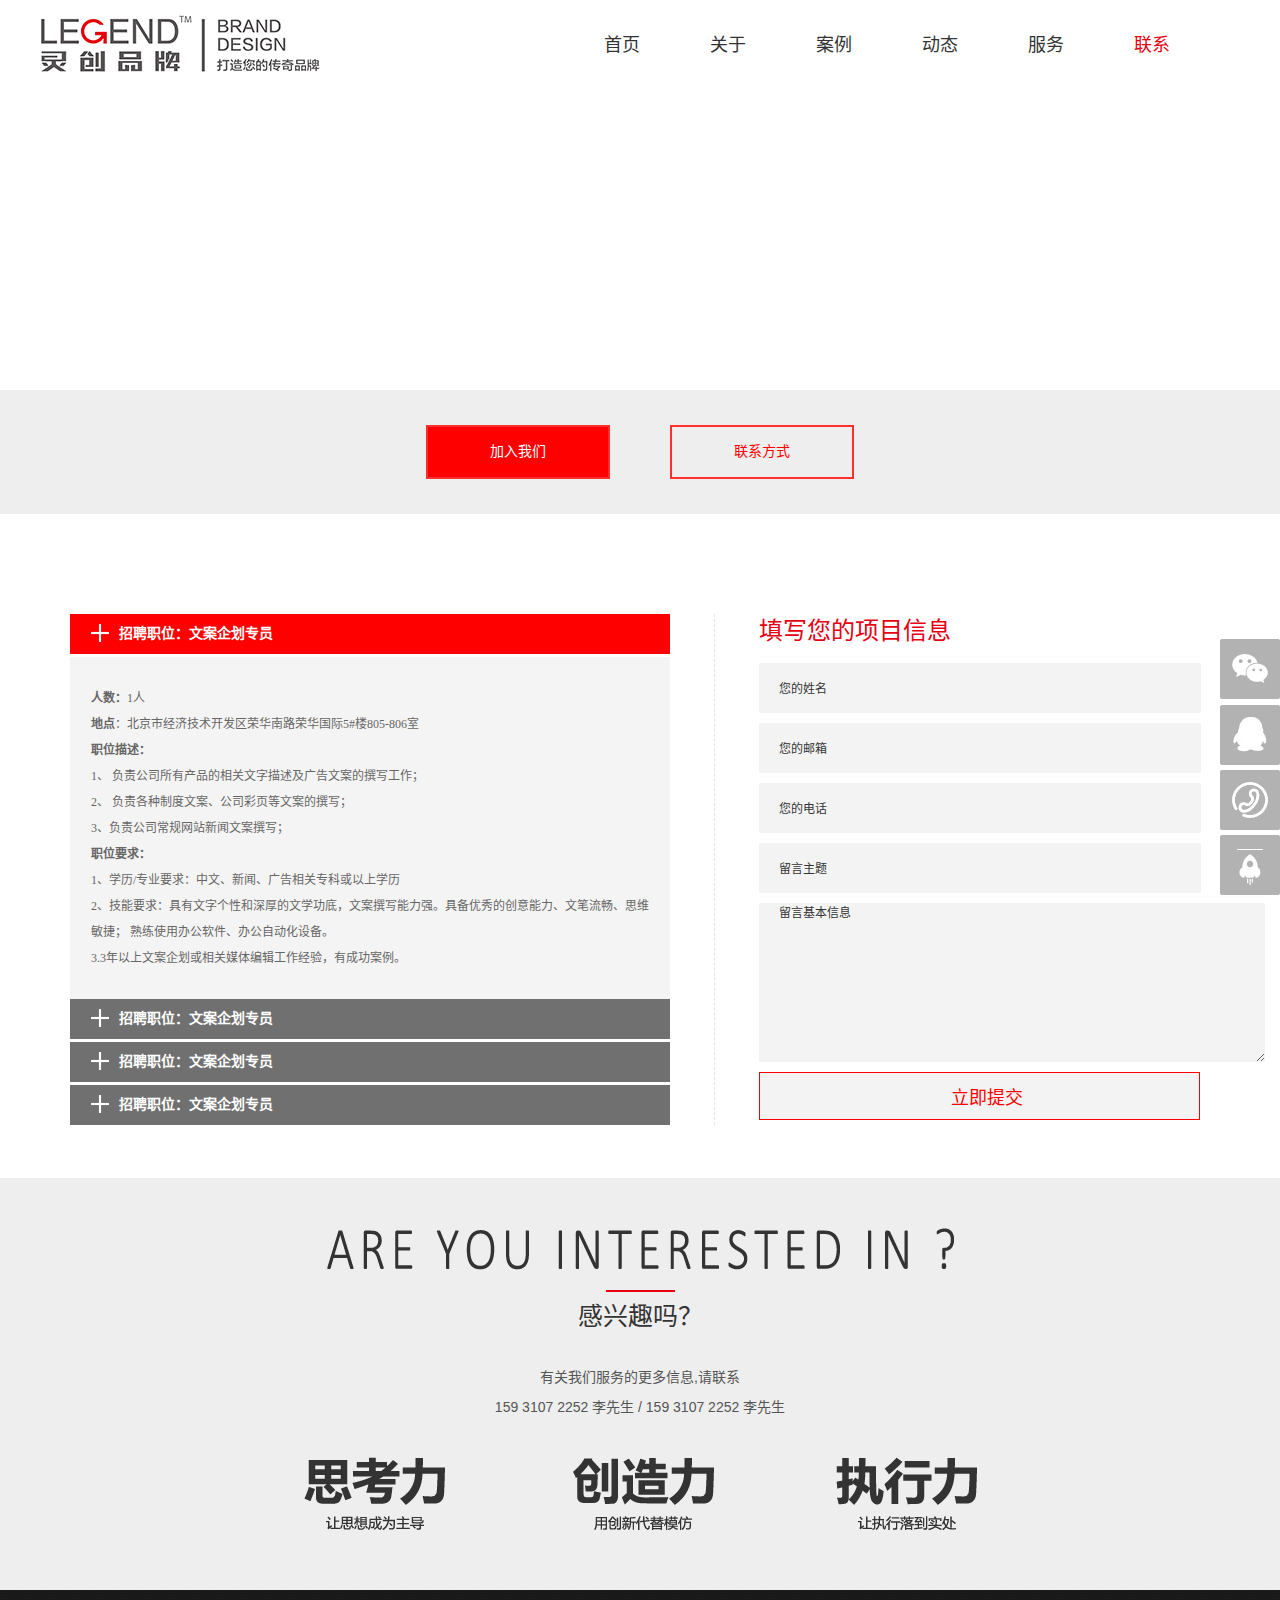
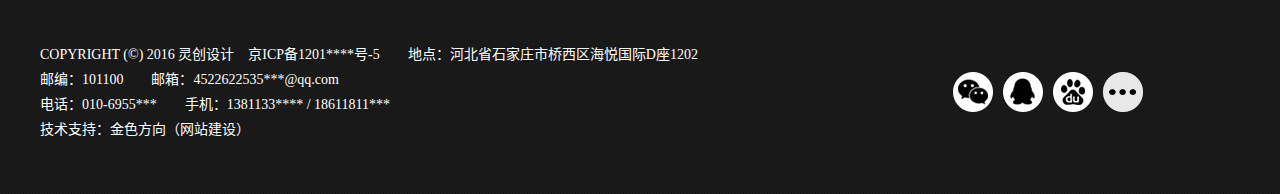
<file: join.html>
<!DOCTYPE html>
<html lang="zh-cn">
<head>
	<meta charset="UTF-8">
	<title>灵创品牌</title>
	<link rel="stylesheet" href="css/style.css">
	<link rel="stylesheet" href="css/common.css">
	<script type="text/javascript" src="js/jquery1.42.min.js"></script>
	<script type="text/javascript" src="js/jquery.SuperSlide.2.1.js"></script>
</head>
<body>
	<div class="head contain">
		<div class="container fix toplist">
			<img src="images/index_03.png" alt="" class="fl mt15">
			<ul class="fr fix">
				<li><a href="">首页</a></li>
				<li><a href="">关于</a></li>
				<li><a href="">案例</a></li>
				<li><a href="">动态</a></li>
				<li><a href="">服务</a></li>
				<li><a href="" class="red">联系</a></li>
			</ul>
		</div>
	</div>
	<div class="s_topimg"></div>
	<div class="s_tab">
		<div class="container1">
			<div class="container tabtitpad">
				<div class="tabtit fix">
					<a href="" class="select mr60"><p>加入我们</p></a>
					<a href=""><p>联系方式</p></a>
				</div>					
			</div>
		</div>
		<div class="contain">
			<div class="container join">
				<div class="fix pt50 pb50">
					<div class="ji_conleft fl ml30">
						<div class="ji_cl_bt fix ji_show"><img src="images/jia.png" alt="" class="hx mt10 fl pr10"><span class="fl">招聘职位：文案企划专员</span></div>
						<div class="acd" style="display: block;"><i>人数：</i>1人<br>
							<i>地点</i>：北京市经济技术开发区荣华南路荣华国际5#楼805-806室<br>
							<i>职位描述：</i><br>
							1、  负责公司所有产品的相关文字描述及广告文案的撰写工作；<br>
							2、  负责各种制度文案、公司彩页等文案的撰写；<br>
							3、负责公司常规网站新闻文案撰写；<br>
							<i>职位要求：</i><br>
							1、学历/专业要求：中文、新闻、广告相关专科或以上学历<br>
							2、技能要求：具有文字个性和深厚的文学功底，文案撰写能力强。具备优秀的创意能力、文笔流畅、思维敏捷； 熟练使用办公软件、办公自动化设备。<br>
							3.3年以上文案企划或相关媒体编辑工作经验，有成功案例。<br>
						</div>
						<div class="ji_cl_bt fix"><img src="images/jia.png" alt="" class="hx mt10 fl pr10"><span class="fl">招聘职位：文案企划专员</span></div>
						<div class="acd"><i>人数：</i>1人<br>
							<i>地点</i>：北京市经济技术开发区荣华南路荣华国际5#楼805-806室<br>
							<i>职位描述：</i><br>
							1、  负责公司所有产品的相关文字描述及广告文案的撰写工作；<br>
							2、  负责各种制度文案、公司彩页等文案的撰写；<br>
							3、负责公司常规网站新闻文案撰写；<br>
							<i>职位要求：</i><br>
							1、学历/专业要求：中文、新闻、广告相关专科或以上学历<br>
							2、技能要求：具有文字个性和深厚的文学功底，文案撰写能力强。具备优秀的创意能力、文笔流畅、思维敏捷；熟练使用办公软件、办公自动化设备。<br>
							3.3年以上文案企划或相关媒体编辑工作经验，有成功案例。<br>
						</div>
						<div class="ji_cl_bt fix"><img src="images/jia.png" alt="" class="hx mt10 fl pr10"><span class="fl">招聘职位：文案企划专员</span></div>
						<div class="acd"><i>人数：</i>1人<br>
							<i>地点</i>：北京市经济技术开发区荣华南路荣华国际5#楼805-806室<br>
							<i>职位描述：</i><br>
							1、  负责公司所有产品的相关文字描述及广告文案的撰写工作；<br>
							2、  负责各种制度文案、公司彩页等文案的撰写；<br>
							3、负责公司常规网站新闻文案撰写；<br>
							<i>职位要求：</i><br>
							1、学历/专业要求：中文、新闻、广告相关专科或以上学历<br>
							2、技能要求：具有文字个性和深厚的文学功底，文案撰写能力强。具备优秀的创意能力、文笔流畅、思维敏捷；熟练使用办公软件、办公自动化设备。<br>
							3.3年以上文案企划或相关媒体编辑工作经验，有成功案例。<br>
						</div>
						<div class="ji_cl_bt fix"><img src="images/jia.png" alt="" class="hx mt10 fl pr10"><span class="fl">招聘职位：文案企划专员</span></div>
						<div class="acd"><i>人数：</i>1人<br>
							<i>地点</i>：北京市经济技术开发区荣华南路荣华国际5#楼805-806室<br>
							<i>职位描述：</i><br>
							1、  负责公司所有产品的相关文字描述及广告文案的撰写工作；<br>
							2、  负责各种制度文案、公司彩页等文案的撰写；<br>
							3、负责公司常规网站新闻文案撰写；<br>
							<i>职位要求：</i><br>
							1、学历/专业要求：中文、新闻、广告相关专科或以上学历<br>
							2、技能要求：具有文字个性和深厚的文学功底，文案撰写能力强。具备优秀的创意能力、文笔流畅、思维敏捷；熟练使用办公软件、办公自动化设备。<br>
							3.3年以上文案企划或相关媒体编辑工作经验，有成功案例。<br>
						</div>
					</div>
					<div class="fl inputs ji_conright">
						<p class="mb10">填写您的项目信息</p>
						<input type="text" value="您的姓名">
						<input type="text" value="您的邮箱">
						<input type="text" value="您的电话">
						<input type="text" value="留言主题">
						<textarea rows="9" cols="67" value="留言基本信息" class="mt5">留言基本信息</textarea>
						<input type="submit"class="yes tc mt10" value="立即提交">
					</div>
				</div>					
			</div>
		</div>
	</div>
	<div class="container1">
		<ul class="box1 container">
			<li class="pt50"><img src="images/s_foot_03.png" alt=""></li>
			<li class="red_boder1"></li>
			<li class="wr indexabout_bt1 mb10">感兴趣吗？</li>
			<li>有关我们服务的更多信息,请联系</li>
			<li>159 3107 2252 李先生 / 159 3107 2252 李先生</li>
			<li class="mt35"><img src="images/index_09.png" alt=""></li>
		</ul>			
	</div>
	<div class="container3">
		<div class="container fix foot2 rel">
			<ul class="fl">
				<li>COPYRIGHT (©) 2016 灵创设计　京ICP备1201****号-5　　地点：河北省石家庄市桥西区海悦国际D座1202</li>
				<li>邮编：101100　　邮箱：4522622535***@qq.com　</li>
				<li>电话：010-6955***　　手机：1381133**** / 18611811***　　</li>
				<li>技术支持：金色方向（网站建设）</li>
			</ul>
			<ul class="fenxiang fix fr">

				<li><img src="images/smalllogo1.png" alt=""></li>
				<li><a href=""><img src="images/smalllogo2.png" alt=""></a></li>
				<li><a href=""><img src="images/smalllogo3.png" alt=""></a></li>
				<li><a href=""><img src="images/smalllogo4.png" alt=""></a></li>
			</ul>
			<div class="ewm2 abs"><img src="images/ewm2.png" alt=""></div>
		</div>
	</div>
	<ul class="top">
		<li><img src="images/top1.jpg" alt=""></li>
		<li><a href=""><img src="images/top2.jpg" alt=""></a></li>
		<li><a href=""><img src="images/top3.jpg" alt=""></a></li>
		<li class="backtop"><img src="images/top4.jpg" alt=""></li>
	</ul>
	<img src="images/ewm1.png" alt="" class="ewm1">
	<div class="iphnum tc wr">0311-80899003</div>
</body>
<script type="text/javascript" src="js/jquery-1.8.3.js"></script>
<script type="text/javascript" src="js/js.js"></script>
</html>
</file>
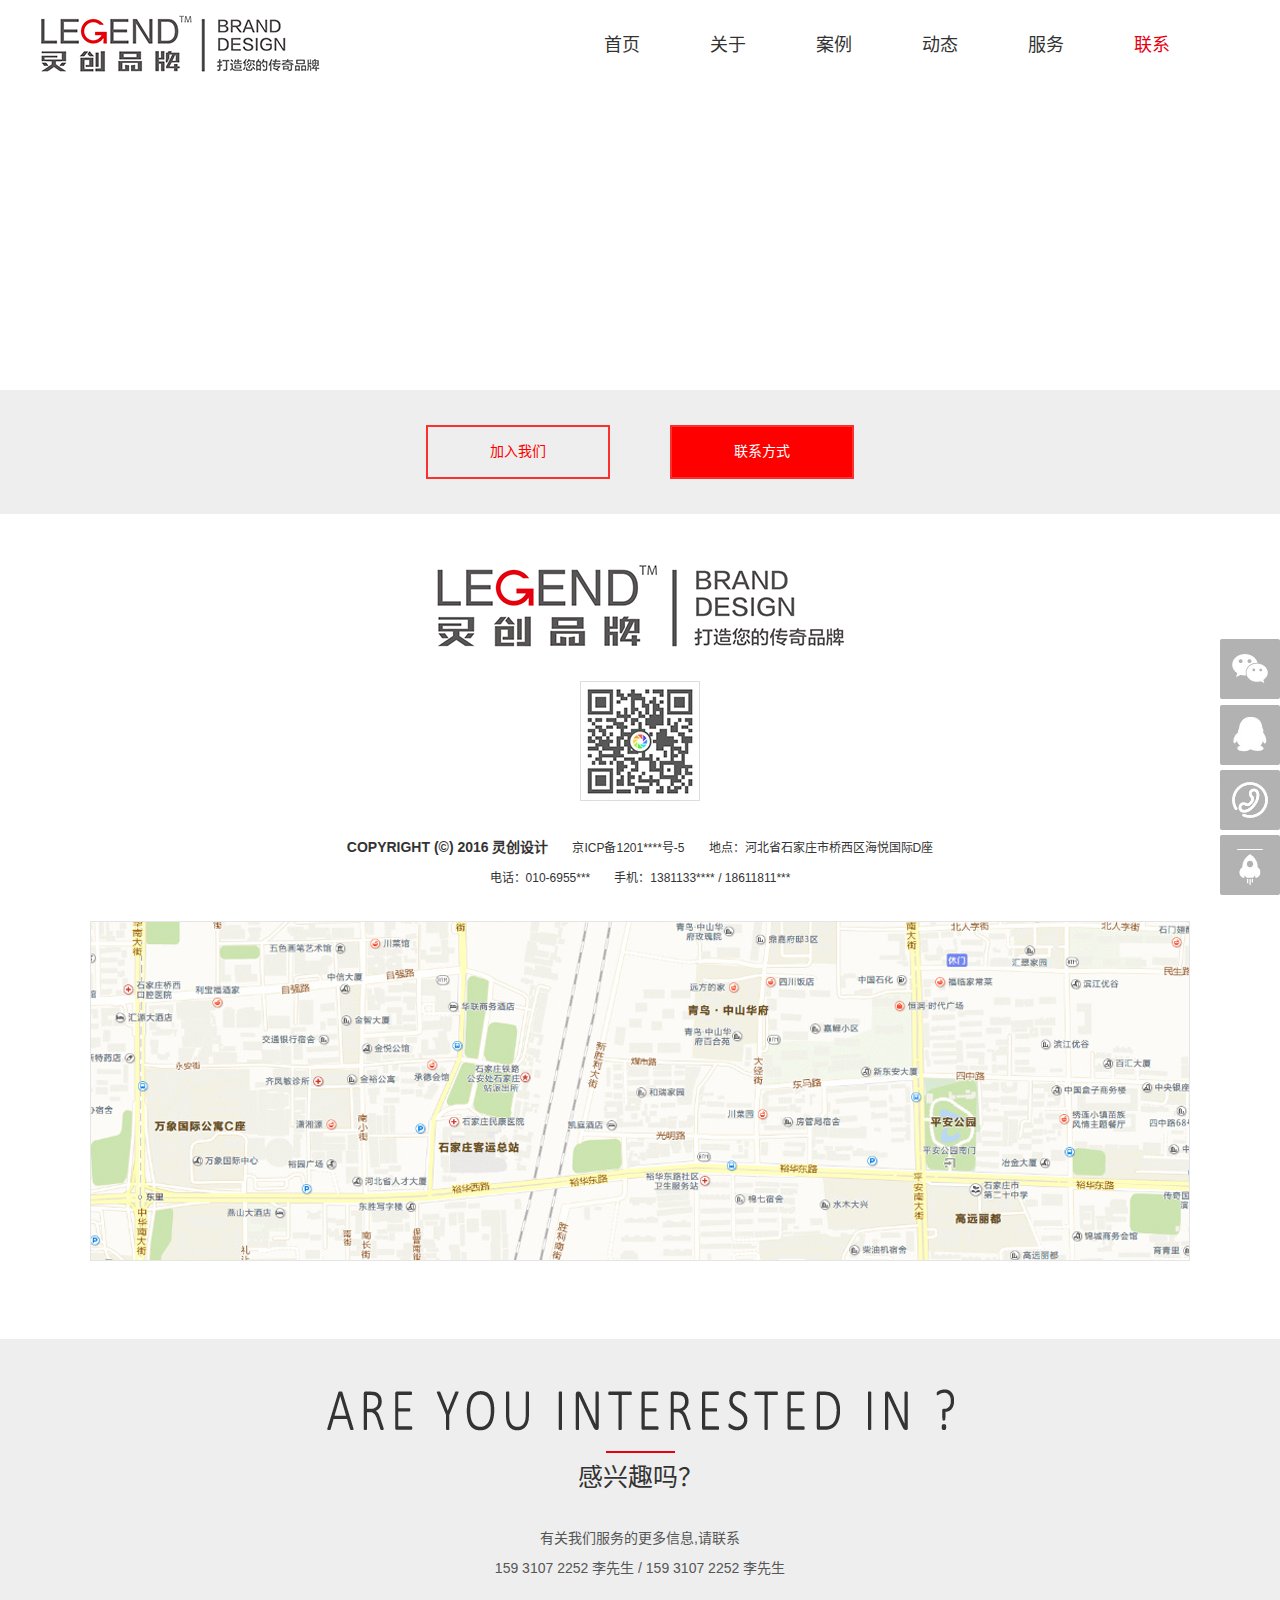
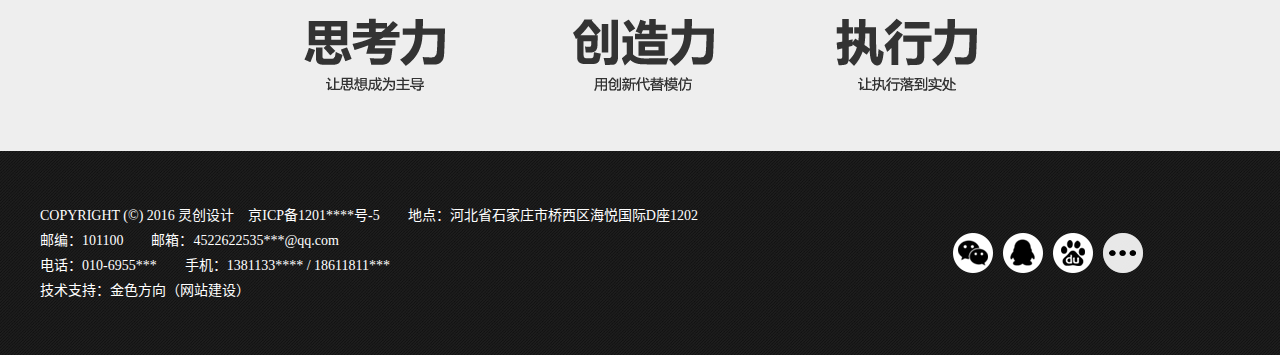
<file: lianxi.html>
<!DOCTYPE html>
<html lang="zh-cn">
<head>
	<meta charset="UTF-8">
	<title>灵创品牌</title>
	<link rel="stylesheet" href="css/style.css">
	<link rel="stylesheet" href="css/common.css">
	<script type="text/javascript" src="js/jquery1.42.min.js"></script>
	<script type="text/javascript" src="js/jquery.SuperSlide.2.1.js"></script>
</head>
<body>
	<div class="head contain">
		<div class="container fix toplist">
			<img src="images/index_03.png" alt="" class="fl mt15">
			<ul class="fr fix">
				<li><a href="">首页</a></li>
				<li><a href="">关于</a></li>
				<li><a href="">案例</a></li>
				<li><a href="">动态</a></li>
				<li><a href="">服务</a></li>
				<li><a href="" class="red">联系</a></li>
			</ul>
		</div>
	</div>
	<div class="s_topimg"></div>
	<div class="s_tab">
		<div class="container1">
			<div class="container tabtitpad">
				<div class="tabtit fix">
					<a href="" class="mr60">加入我们</a>
					<a href="" class="select">联系方式</a>
				</div>					
			</div>
		</div>
		<div class="contain">
			<div class="container lianxi">
				<ul  class="fix pt50 pb50">
					<li class="biglogo"><img src="images/biglogo.png" alt=""></li>
					<li class="biglewm"><img src="images/bigewm.jpg" alt=""></li>	
					<li class="tc"><span class="b"> COPYRIGHT (©) 2016 灵创设计</span>　　京ICP备1201****号-5　　地点：河北省石家庄市桥西区海悦国际D座</li>
					<li class="tc">电话：010-6955***　　手机：1381133**** / 18611811***</li>
					<li class="map"><img src="images/map.jpg" alt=""></li>
				</ul>
			
			</div>
		</div>
	</div>
	<div class="container1">
		<ul class="box1 container">
			<li class="pt50"><img src="images/s_foot_03.png" alt=""></li>
			<li class="red_boder1"></li>
			<li class="wr indexabout_bt1 mb10">感兴趣吗？</li>
			<li>有关我们服务的更多信息,请联系</li>
			<li>159 3107 2252 李先生 / 159 3107 2252 李先生</li>
			<li class="mt35"><img src="images/index_09.png" alt=""></li>
		</ul>			
	</div>
	<div class="container3">
		<div class="container fix foot2 rel">
			<ul class="fl">
				<li>COPYRIGHT (©) 2016 灵创设计　京ICP备1201****号-5　　地点：河北省石家庄市桥西区海悦国际D座1202</li>
				<li>邮编：101100　　邮箱：4522622535***@qq.com　</li>
				<li>电话：010-6955***　　手机：1381133**** / 18611811***　　</li>
				<li>技术支持：金色方向（网站建设）</li>
			</ul>
			<ul class="fenxiang fix fr">

				<li><img src="images/smalllogo1.png" alt=""></li>
				<li><a href=""><img src="images/smalllogo2.png" alt=""></a></li>
				<li><a href=""><img src="images/smalllogo3.png" alt=""></a></li>
				<li><a href=""><img src="images/smalllogo4.png" alt=""></a></li>
			</ul>
			<div class="ewm2 abs"><img src="images/ewm2.png" alt=""></div>
		</div>
	</div>
	<ul class="top">
		<li><img src="images/top1.jpg" alt=""></li>
		<li><a href=""><img src="images/top2.jpg" alt=""></a></li>
		<li><a href=""><img src="images/top3.jpg" alt=""></a></li>
		<li class="backtop"><img src="images/top4.jpg" alt=""></li>
	</ul>
	<img src="images/ewm1.png" alt="" class="ewm1">
	<div class="iphnum tc wr">0311-80899003</div>
</body>
<script type="text/javascript" src="js/jquery-1.8.3.js"></script>
<script type="text/javascript" src="js/js.js"></script>
</html>
</file>
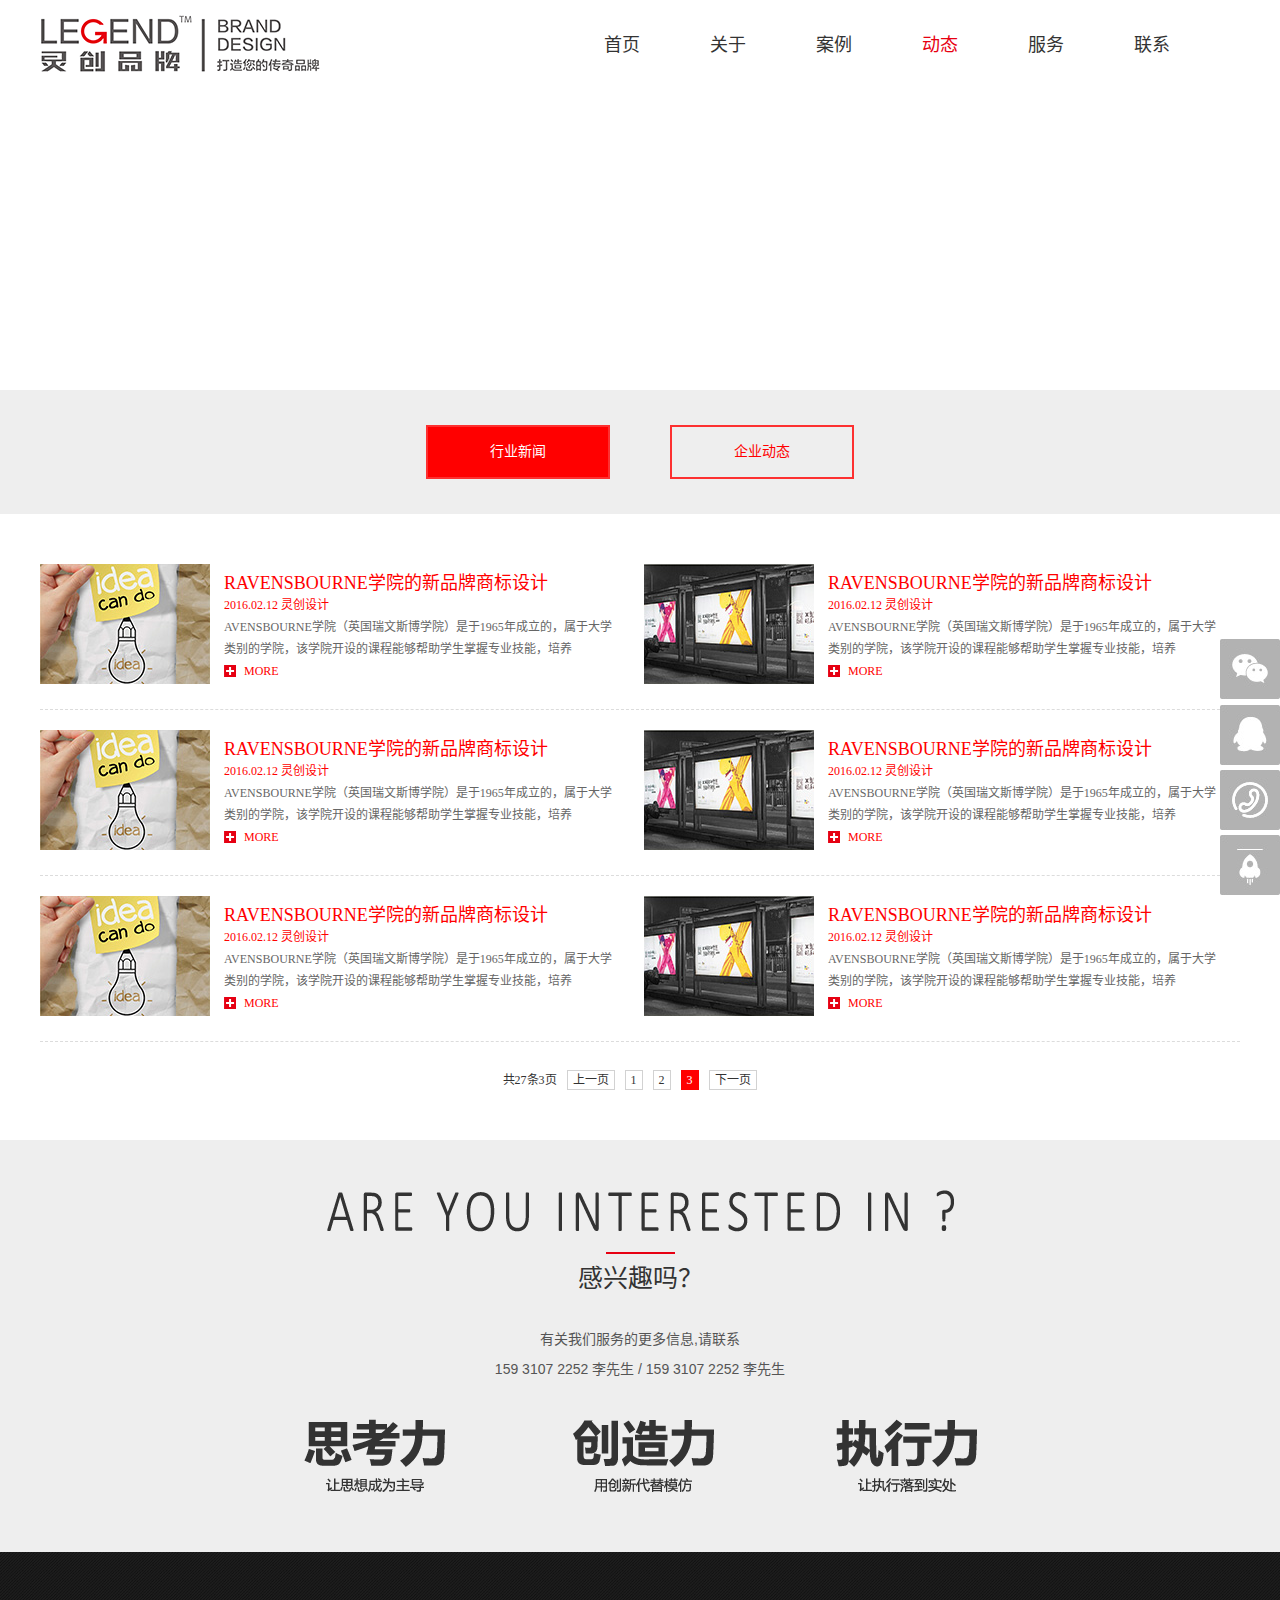
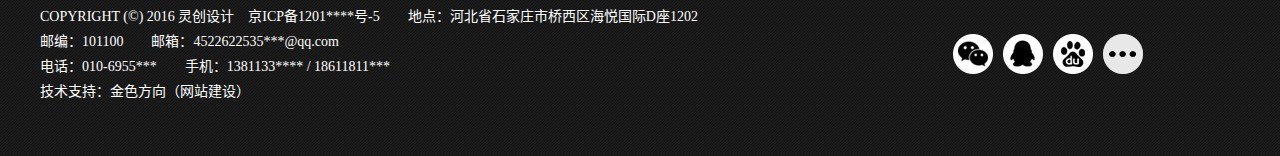
<file: news.html>
<!DOCTYPE html>
<html lang="zh-cn">
<head>
	<meta charset="UTF-8">
	<title>灵创品牌</title>
	<link rel="stylesheet" href="css/style.css">
	<link rel="stylesheet" href="css/common.css">
	<script type="text/javascript" src="js/jquery1.42.min.js"></script>
	<script type="text/javascript" src="js/jquery.SuperSlide.2.1.js"></script>
</head>
<body>
	<div class="head contain">
		<div class="container fix toplist">
			<img src="images/index_03.png" alt="" class="fl mt15">
			<ul class="fr fix">
				<li><a href="">首页</a></li>
				<li><a href="">关于</a></li>
				<li><a href="">案例</a></li>
				<li><a href="" class="red">动态</a></li>
				<li><a href="">服务</a></li>
				<li><a href="">联系</a></li>
			</ul>
		</div>
	</div>
	<div class="s_topimg"></div>
	<div class="s_tab">
		<div class=" container1">
			<div class="container tabtitpad">
				<div class="tabtit fix">
					<a href="" class="select mr60">行业新闻</a>
					<a href="">企业动态</a>
				</div>					
			</div>
		</div>
		<div class="contain">
			<div class="container">
				<ul class="tabinner">
					<li class="show fix tabcon pt30">
						<div class="newstab_con">
							<ul class="fix pb20 pt20">
								<li><a href=""><img src="images/newsimg_03.jpg" alt=""></a></li>
								<li class="newstab_conli1 mr30"><a href="">
									<p class="newstab_a1">Ravensbourne学院的新品牌商标设计</p>
									<p>2016.02.12  灵创设计</p>
									<p class="newstab_a2">avensbourne学院（英国瑞文斯博学院）是于1965年成立的，属于大学类别的学院，该学院开设的课程能够帮助学生掌握专业技能，培养</p>
									<p class="newstab_a3">MORE</p>
								</a></li>
								<li><a href=""><img src="images/newsimg_04.jpg" alt=""></a></li>
								<li class="newstab_conli1"><a href="">
									<p class="newstab_a1">Ravensbourne学院的新品牌商标设计</p>
									<p>2016.02.12  灵创设计</p>
									<p class="newstab_a2">avensbourne学院（英国瑞文斯博学院）是于1965年成立的，属于大学类别的学院，该学院开设的课程能够帮助学生掌握专业技能，培养</p>
									<p class="newstab_a3">MORE</p>
								</a></li>
							</ul>
							<ul class="fix pb20 pt20">
								<li><a href=""><img src="images/newsimg_03.jpg" alt=""></a></li>
								<li class="newstab_conli1 mr30"><a href="">
									<p class="newstab_a1">Ravensbourne学院的新品牌商标设计</p>
									<p>2016.02.12  灵创设计</p>
									<p class="newstab_a2">avensbourne学院（英国瑞文斯博学院）是于1965年成立的，属于大学类别的学院，该学院开设的课程能够帮助学生掌握专业技能，培养</p>
									<p class="newstab_a3">MORE</p>
								</a></li>
								<li><a href=""><img src="images/newsimg_04.jpg" alt=""></a></li>
								<li class="newstab_conli1"><a href="">
									<p class="newstab_a1">Ravensbourne学院的新品牌商标设计</p>
									<p>2016.02.12  灵创设计</p>
									<p class="newstab_a2">avensbourne学院（英国瑞文斯博学院）是于1965年成立的，属于大学类别的学院，该学院开设的课程能够帮助学生掌握专业技能，培养</p>
									<p class="newstab_a3">MORE</p>
								</a></li>
							</ul>
							<ul class="fix pb20 pt20">
								<li><a href=""><img src="images/newsimg_03.jpg" alt=""></a></li>
								<li class="newstab_conli1 mr30"><a href="">
									<p class="newstab_a1">Ravensbourne学院的新品牌商标设计</p>
									<p>2016.02.12  灵创设计</p>
									<p class="newstab_a2">avensbourne学院（英国瑞文斯博学院）是于1965年成立的，属于大学类别的学院，该学院开设的课程能够帮助学生掌握专业技能，培养</p>
									<p class="newstab_a3">MORE</p>
								</a></li>
								<li><a href=""><img src="images/newsimg_04.jpg" alt=""></a></li>
								<li class="newstab_conli1"><a href="">
									<p class="newstab_a1">Ravensbourne学院的新品牌商标设计</p>
									<p>2016.02.12  灵创设计</p>
									<p class="newstab_a2">avensbourne学院（英国瑞文斯博学院）是于1965年成立的，属于大学类别的学院，该学院开设的课程能够帮助学生掌握专业技能，培养</p>
									<p class="newstab_a3">MORE</p>
								</a></li>
							</ul>
						</div>
						<ul class="tiaoye fix">
							<li>共27条3页</li>
							<li><a href="">上一页</a></li>
							<li><a href="">1</a></li>
							<li><a href="">2</a></li>
							<li ><a href=""class="tiaoyeshow">3</a></li>
							<li><a href="">下一页</a></li>
						</ul>	
					</li>
					<li class="fix tabcon pt30">
						<div class="newstab_con">
							<ul class="fix pb20 pt20">
								<li><a href=""><img src="images/newsimg_03.jpg" alt=""></a></li>
								<li class="newstab_conli1 mr30"><a href="">
									<p class="newstab_a1">2Ravensbourne学院的新品牌商标设计</p>
									<p>2016.02.12  灵创设计</p>
									<p class="newstab_a2">avensbourne学院（英国瑞文斯博学院）是于1965年成立的，属于大学类别的学院，该学院开设的课程能够帮助学生掌握专业技能，培养</p>
									<p class="newstab_a3">MORE</p>
								</a></li>
								<li><a href=""><img src="images/newsimg_04.jpg" alt=""></a></li>
								<li class="newstab_conli1"><a href="">
									<p class="newstab_a1">Ravensbourne学院的新品牌商标设计</p>
									<p>2016.02.12  灵创设计</p>
									<p class="newstab_a2">avensbourne学院（英国瑞文斯博学院）是于1965年成立的，属于大学类别的学院，该学院开设的课程能够帮助学生掌握专业技能，培养</p>
									<p class="newstab_a3">MORE</p>
								</a></li>
							</ul>
							<ul class="fix pb20 pt20">
								<li><a href=""><img src="images/newsimg_03.jpg" alt=""></a></li>
								<li class="newstab_conli1 mr30"><a href="">
									<p class="newstab_a1">Ravensbourne学院的新品牌商标设计</p>
									<p>2016.02.12  灵创设计</p>
									<p class="newstab_a2">avensbourne学院（英国瑞文斯博学院）是于1965年成立的，属于大学类别的学院，该学院开设的课程能够帮助学生掌握专业技能，培养</p>
									<p class="newstab_a3">MORE</p>
								</a></li>
								<li><a href=""><img src="images/newsimg_04.jpg" alt=""></a></li>
								<li class="newstab_conli1"><a href="">
									<p class="newstab_a1">Ravensbourne学院的新品牌商标设计</p>
									<p>2016.02.12  灵创设计</p>
									<p class="newstab_a2">avensbourne学院（英国瑞文斯博学院）是于1965年成立的，属于大学类别的学院，该学院开设的课程能够帮助学生掌握专业技能，培养</p>
									<p class="newstab_a3">MORE</p>
								</a></li>
							</ul>
							<ul class="fix pb20 pt20">
								<li><a href=""><img src="images/newsimg_03.jpg" alt=""></a></li>
								<li class="newstab_conli1 mr30"><a href="">
									<p class="newstab_a1">Ravensbourne学院的新品牌商标设计</p>
									<p>2016.02.12  灵创设计</p>
									<p class="newstab_a2">avensbourne学院（英国瑞文斯博学院）是于1965年成立的，属于大学类别的学院，该学院开设的课程能够帮助学生掌握专业技能，培养</p>
									<p class="newstab_a3">MORE</p>
								</a></li>
								<li><a href=""><img src="images/newsimg_04.jpg" alt=""></a></li>
								<li class="newstab_conli1"><a href="">
									<p class="newstab_a1">Ravensbourne学院的新品牌商标设计</p>
									<p>2016.02.12  灵创设计</p>
									<p class="newstab_a2">avensbourne学院（英国瑞文斯博学院）是于1965年成立的，属于大学类别的学院，该学院开设的课程能够帮助学生掌握专业技能，培养</p>
									<p class="newstab_a3">MORE</p>
								</a></li>
							</ul>
						</div>
						<ul class="tiaoye fix">
							<li>共27条3页</li>
							<li><a href="">上一页</a></li>
							<li><a href="">1</a></li>
							<li><a href="">2</a></li>
							<li ><a href=""class="tiaoyeshow">3</a></li>
							<li><a href="">下一页</a></li>
						</ul>	
					</li>
				</ul>					
			</div>
		</div>
	</div>
	<div class="container1">
		<ul class="box1 container">
			<li class="pt50"><img src="images/s_foot_03.png" alt=""></li>
			<li class="red_boder1"></li>
			<li class="wr indexabout_bt1 mb10">感兴趣吗？</li>
			<li>有关我们服务的更多信息,请联系</li>
			<li>159 3107 2252 李先生 / 159 3107 2252 李先生</li>
			<li class="mt35"><img src="images/index_09.png" alt=""></li>
		</ul>			
	</div>
	<div class="container3">
		<div class="container fix foot2 rel">
			<ul class="fl">
				<li>COPYRIGHT (©) 2016 灵创设计　京ICP备1201****号-5　　地点：河北省石家庄市桥西区海悦国际D座1202</li>
				<li>邮编：101100　　邮箱：4522622535***@qq.com　</li>
				<li>电话：010-6955***　　手机：1381133**** / 18611811***　　</li>
				<li>技术支持：金色方向（网站建设）</li>
			</ul>
			<ul class="fenxiang fix fr">

				<li><img src="images/smalllogo1.png" alt=""></li>
				<li><a href=""><img src="images/smalllogo2.png" alt=""></a></li>
				<li><a href=""><img src="images/smalllogo3.png" alt=""></a></li>
				<li><a href=""><img src="images/smalllogo4.png" alt=""></a></li>
			</ul>
			<div class="ewm2 abs"><img src="images/ewm2.png" alt=""></div>
		</div>
	</div>
	<ul class="top">
		<li><img src="images/top1.jpg" alt=""></li>
		<li><a href=""><img src="images/top2.jpg" alt=""></a></li>
		<li><a href=""><img src="images/top3.jpg" alt=""></a></li>
		<li class="backtop"><img src="images/top4.jpg" alt=""></li>
	</ul>
	<img src="images/ewm1.png" alt="" class="ewm1">
	<div class="iphnum tc wr">0311-80899003</div>
</body>
<script type="text/javascript" src="js/jquery-1.8.3.js"></script>
<script type="text/javascript" src="js/js.js"></script>
</html>
</file>
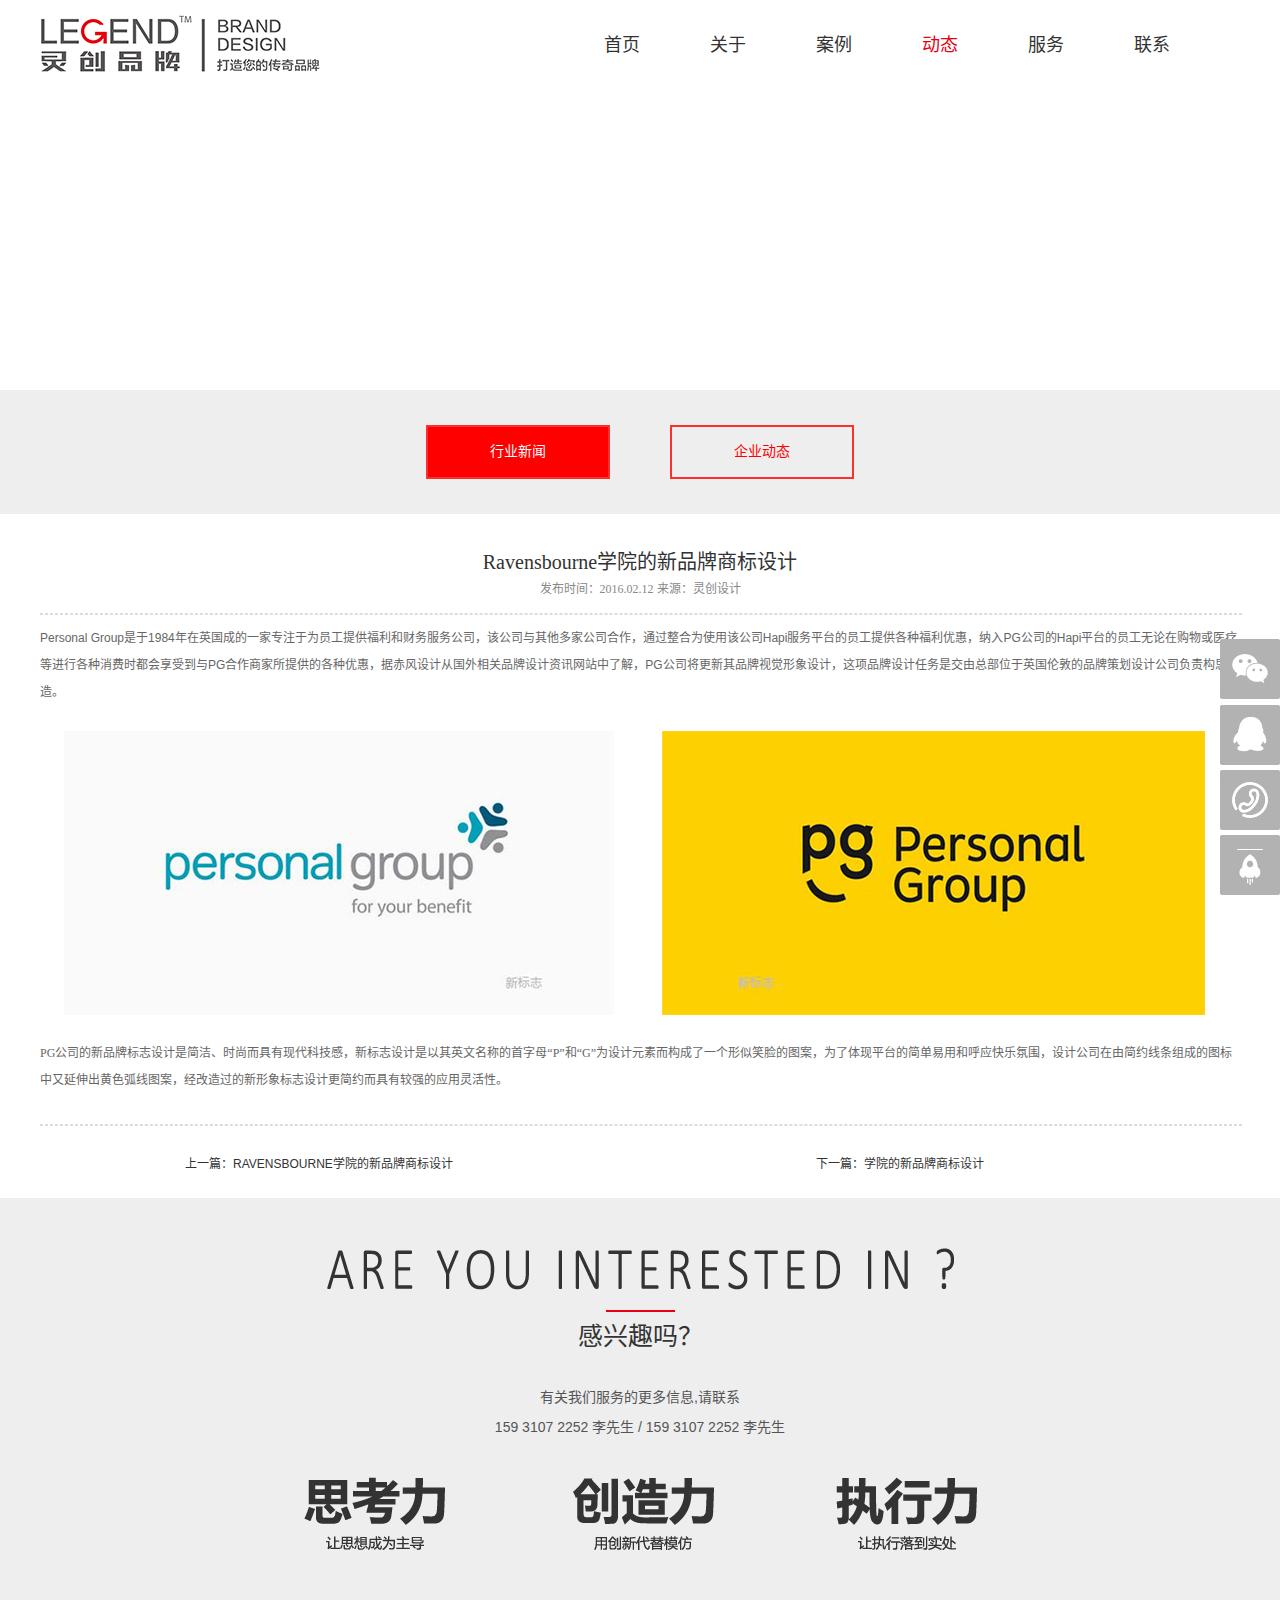
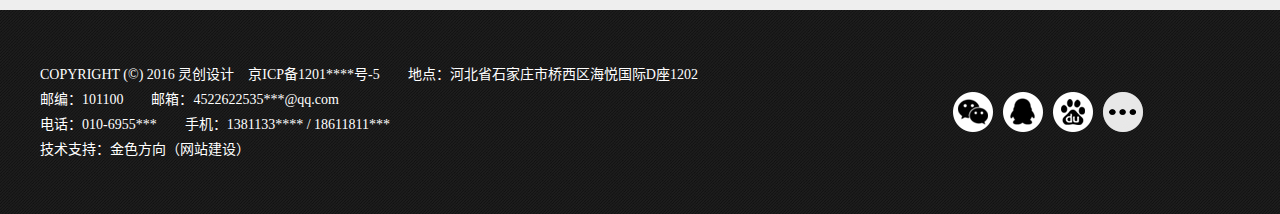
<file: news2.html>
<!DOCTYPE html>
<html lang="zh-cn">
<head>
	<meta charset="UTF-8">
	<title>灵创品牌</title>
	<link rel="stylesheet" href="css/style.css">
	<link rel="stylesheet" href="css/common.css">
	<script type="text/javascript" src="js/jquery1.42.min.js"></script>
	<script type="text/javascript" src="js/jquery.SuperSlide.2.1.js"></script>
</head>
<body>
	<div class="head contain">
		<div class="container fix toplist">
			<img src="images/index_03.png" alt="" class="fl mt15">
			<ul class="fr fix">
				<li><a href="">首页</a></li>
				<li><a href="">关于</a></li>
				<li><a href="">案例</a></li>
				<li><a href="" class="red">动态</a></li>
				<li><a href="">服务</a></li>
				<li><a href="">联系</a></li>
			</ul>
		</div>
	</div>
	<div class="s_topimg"></div>
	<div class="s_tab">
		<div class="container1">
			<div class="container  tabtitpad">
				<div class="tabtit fix">
					<a href="" class="select mr60">行业新闻</a>
					<a href="">企业动态</a>
				</div>					
			</div>
		</div>
		<div class="contain">
			<div class="container fix news2con pt35">
				<p class="tc wr">Ravensbourne学院的新品牌商标设计</p>				
				<p class="tc st">发布时间：2016.02.12  来源：灵创设计</p>
				<p class="boder mt10 mb10"></p>	
				<p>Personal Group是于1984年在英国成的一家专注于为员工提供福利和财务服务公司，该公司与其他多家公司合作，通过整合为使用该公司Hapi服务平台的员工提供各种福利优惠，纳入PG公司的Hapi平台的员工无论在购物或医疗等进行各种消费时都会享受到与PG合作商家所提供的各种优惠，据赤风设计从国外相关品牌设计资讯网站中了解，PG公司将更新其品牌视觉形象设计，这项品牌设计任务是交由总部位于英国伦敦的品牌策划设计公司负责构思塑造。</p>	
				<img src="images/news2img_03.jpg" alt="" class="fl">		
				<img src="images/news2img_04.png" alt="" class="fl">
				<p class="st">PG公司的新品牌标志设计是简洁、时尚而具有现代科技感，新标志设计是以其英文名称的首字母“P”和“G”为设计元素而构成了一个形似笑脸的图案，为了体现平台的简单易用和呼应快乐氛围，设计公司在由简约线条组成的图标中又延伸出黄色弧线图案，经改造过的新形象标志设计更简约而具有较强的应用灵活性。</p>	
				<p class="boder mt30 mb30"></p>
				<ul class="next1 fix">
					<li class="fl next1li1"><a href="">上一篇：<span>Ravensbourne学院的新品牌商标设计</span></a></li>
					<li class="fl"><a href="">下一篇：<span>学院的新品牌商标设计</span></a></li>
				</ul>	
			</div>
		</div>
	</div>
	<div class="container1">
		<ul class="box1 container">
			<li class="pt50"><img src="images/s_foot_03.png" alt=""></li>
			<li class="red_boder1"></li>
			<li class="wr indexabout_bt1 mb10">感兴趣吗？</li>
			<li>有关我们服务的更多信息,请联系</li>
			<li>159 3107 2252 李先生 / 159 3107 2252 李先生</li>
			<li class="mt35"><img src="images/index_09.png" alt=""></li>
		</ul>			
	</div>
	<div class="container3">
		<div class="container fix foot2 rel">
			<ul class="fl">
				<li>COPYRIGHT (©) 2016 灵创设计　京ICP备1201****号-5　　地点：河北省石家庄市桥西区海悦国际D座1202</li>
				<li>邮编：101100　　邮箱：4522622535***@qq.com　</li>
				<li>电话：010-6955***　　手机：1381133**** / 18611811***　　</li>
				<li>技术支持：金色方向（网站建设）</li>
			</ul>
			<ul class="fenxiang fix fr">
				<li><img src="images/smalllogo1.png" alt=""></li>
				<li><a href=""><img src="images/smalllogo2.png" alt=""></a></li>
				<li><a href=""><img src="images/smalllogo3.png" alt=""></a></li>
				<li><a href=""><img src="images/smalllogo4.png" alt=""></a></li>
			</ul>
			<div class="ewm2 abs"><img src="images/ewm2.png" alt=""></div>
		</div>
	</div>
	<ul class="top">
		<li><img src="images/top1.jpg" alt=""></li>
		<li><a href=""><img src="images/top2.jpg" alt=""></a></li>
		<li><a href=""><img src="images/top3.jpg" alt=""></a></li>
		<li class="backtop"><img src="images/top4.jpg" alt=""></li>
	</ul>
	<img src="images/ewm1.png" alt="" class="ewm1">
	<div class="iphnum tc wr">0311-80899003</div>
</body>
<script type="text/javascript" src="js/jquery-1.8.3.js"></script>
<script type="text/javascript" src="js/js.js"></script>
</html>
</file>
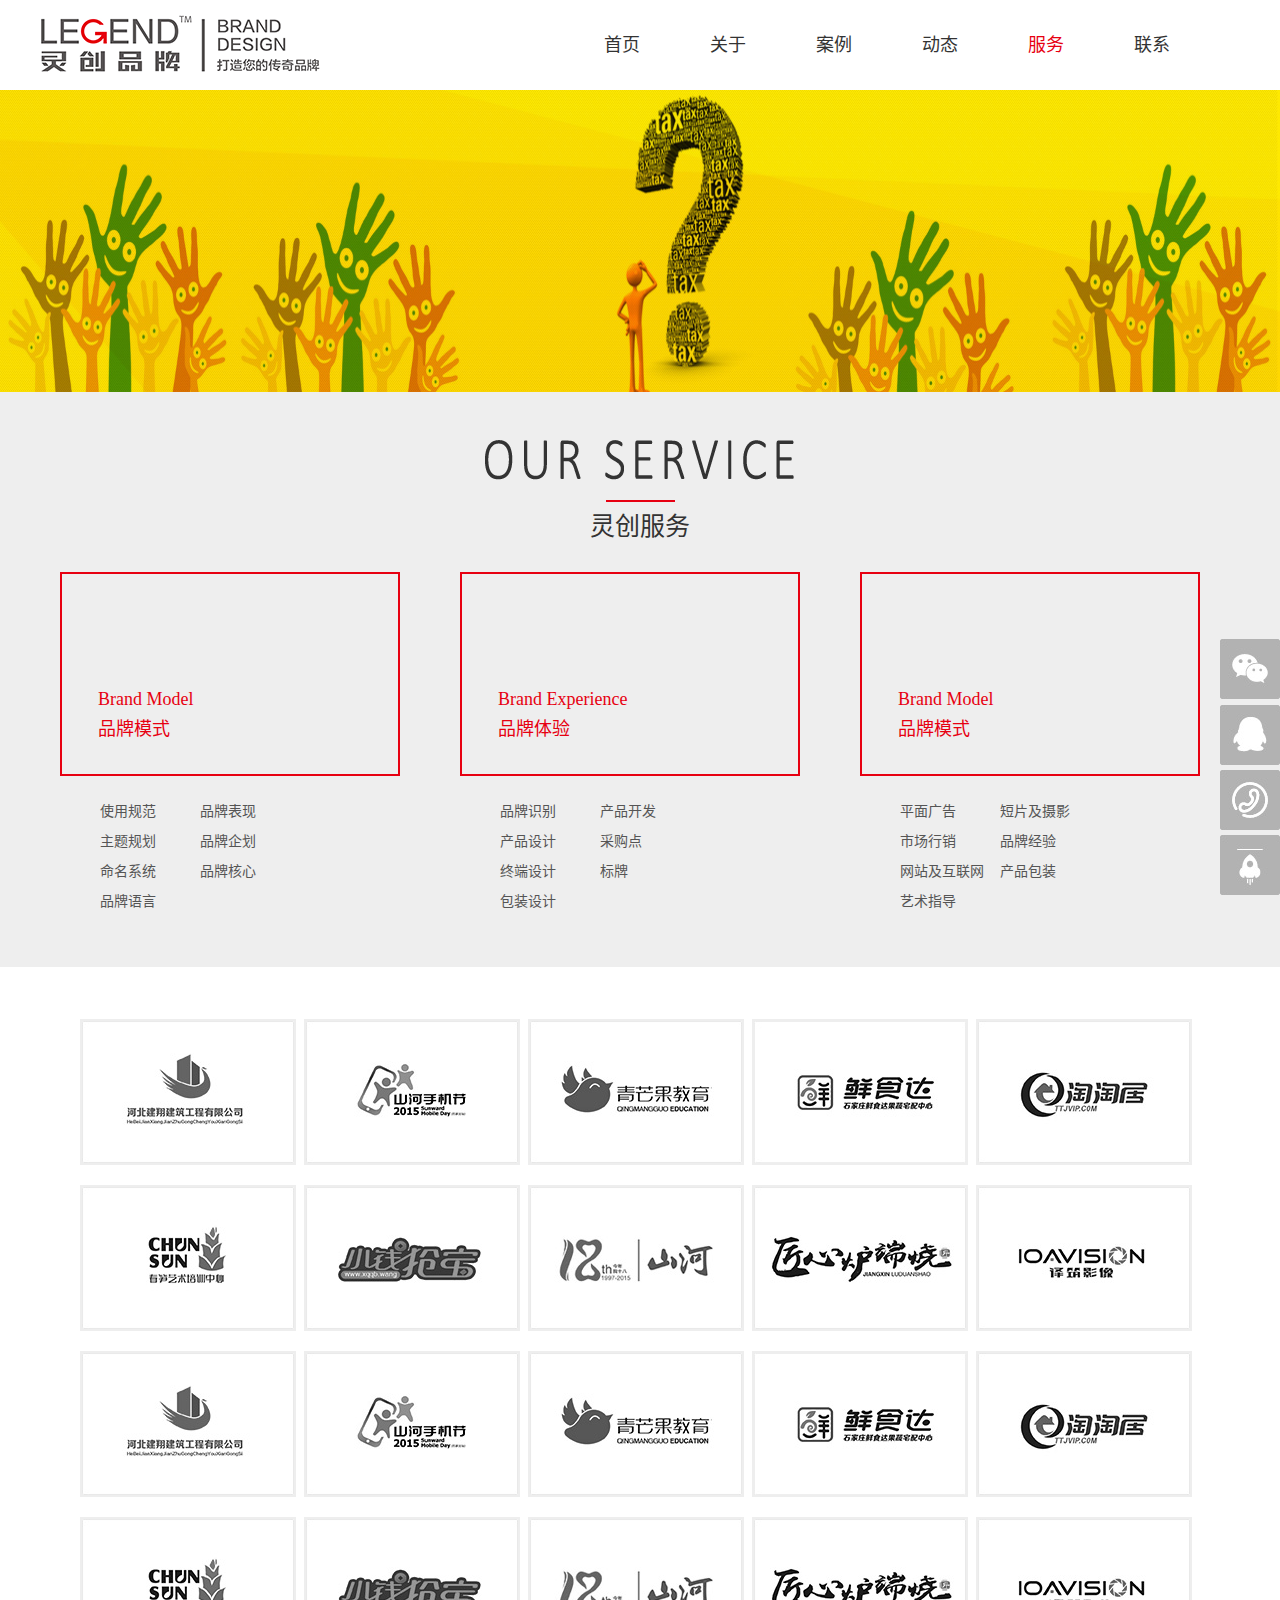
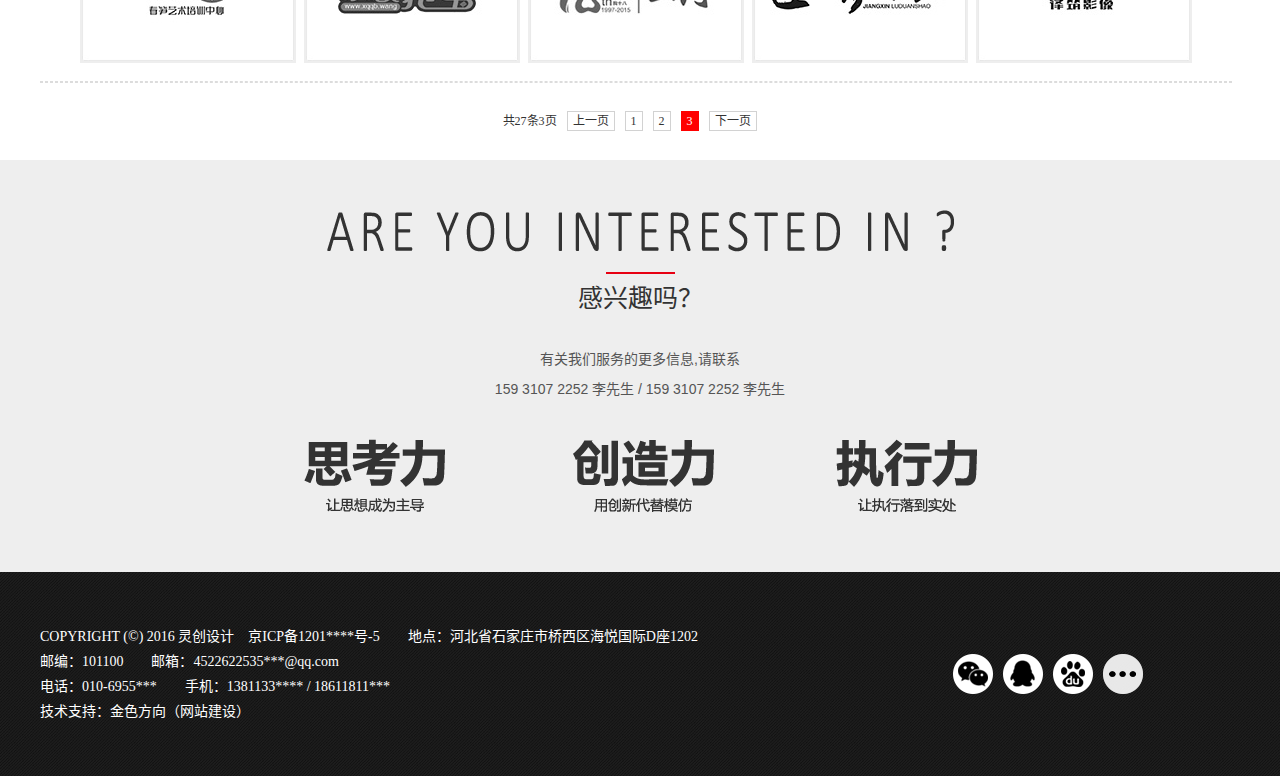
<file: service.html>
<!DOCTYPE html>
<html lang="zh-cn">
<head>
	<meta charset="UTF-8">
	<title>灵创品牌</title>
	<link rel="stylesheet" href="css/style.css">
	<link rel="stylesheet" href="css/common.css">
	<script type="text/javascript" src="js/jquery1.42.min.js"></script>
	<script type="text/javascript" src="js/jquery.SuperSlide.2.1.js"></script>
</head>
<body>
	<div class="head contain">
		<div class="container fix toplist">
			<img src="images/index_03.png" alt="" class="fl mt15">
			<ul class="fr fix">
				<li><a href="">首页</a></li>
				<li><a href="">关于</a></li>
				<li><a href="">案例</a></li>
				<li><a href="">动态</a></li>
				<li><a href="" class="red">服务</a></li>
				<li><a href="">联系</a></li>
			</ul>
		</div>
	</div>
	<div class="s_topimg"><img src="images/s_topimg_02.jpg" alt=""></div>
	<div class="container1">
		<ul class="box1 container fix pt50">
			<li class=""><img src="images/index1_03.png" alt=""></li>
			<li class="red_boder1"></li>
			<li class="wr indexabout_bt1 mb10">灵创服务</li>
			<li class="fl index_servinner mr60 ml20">
				<div class="index_servhead">
					<p>Brand Model</p>
					<p>品牌模式</p>
				</div>
				<ul class="index_servcon">　　　
					<li>使用规范</li>
					<li>品牌表现</li><br>
					<li>主题规划</li>
					<li>品牌企划</li><br>
					<li>命名系统</li>
					<li>品牌核心</li><br>
					<li>品牌语言</li>
				</ul>
			</li>
			<li class="fl index_servinner mr60">
				<div class="index_servhead">
					<p>Brand Experience</p>
					<p>品牌体验</p>
				</div>
				<ul class="index_servcon">　　　
					<li>品牌识别</li>
					<li>产品开发</li><br>
					<li>产品设计</li>
					<li>采购点</li><br>
					<li>终端设计</li>
					<li>标牌</li><br>
					<li>包装设计</li>
				</ul>
			</li>
			<li class="fl index_servinner">
				<div class="index_servhead">
					<p>Brand Model</p>
					<p>品牌模式</p>
				</div>
				<ul class="index_servcon">　　　
					<li>平面广告</li>
					<li>短片及摄影</li><br>
					<li>市场行销</li>
					<li>品牌经验</li><br>
					<li>网站及互联网</li>
					<li>产品包装</li><br>
					<li>艺术指导</li>
				</ul>
			</li>
		</ul>		
	</div>
	<div class="container pt50">
		<ul class="fix service ml30">
			<li class="rel"><a href=""><img src="images/pinpai1.jpg" alt=""><img src="images/pinpai01.jpg" alt="" class="cai abs"></a></li>
			<li class="rel"><a href=""><img src="images/pinpai2.jpg" alt=""><img src="images/pinpai02.jpg" alt="" class="cai abs"></a></li>
			<li class="rel"><a href=""><img src="images/pinpai3.jpg" alt=""><img src="images/pinpai03.jpg" alt="" class="cai abs"></a></li>
			<li class="rel"><a href=""><img src="images/pinpai4.jpg" alt=""><img src="images/pinpai04.jpg" alt="" class="cai abs"></a></li>
			<li class="rel"><a href=""><img src="images/pinpai5.jpg" alt=""><img src="images/pinpai05.jpg" alt="" class="cai abs"></a></li>
			<li class="rel"><a href=""><img src="images/pinpai6.jpg" alt=""><img src="images/pinpai06.jpg" alt="" class="cai abs"></a></li>
			<li class="rel"><a href=""><img src="images/pinpai7.jpg" alt=""><img src="images/pinpai07.jpg" alt="" class="cai abs"></a></li>
			<li class="rel"><a href=""><img src="images/pinpai8.jpg" alt=""><img src="images/pinpai08.jpg" alt="" class="cai abs"></a></li>
			<li class="rel"><a href=""><img src="images/pinpai9.jpg" alt=""><img src="images/pinpai09.jpg" alt="" class="cai abs"></a></li>
			<li class="rel"><a href=""><img src="images/pinpai10.jpg" alt=""><img src="images/pinpai010.jpg" alt="" class="cai abs"></a></li>
			<li class="rel"><a href=""><img src="images/pinpai1.jpg" alt=""><img src="images/pinpai01.jpg" alt="" class="cai abs"></a></li>
			<li class="rel"><a href=""><img src="images/pinpai2.jpg" alt=""><img src="images/pinpai02.jpg" alt="" class="cai abs"></a></li>
			<li class="rel"><a href=""><img src="images/pinpai3.jpg" alt=""><img src="images/pinpai03.jpg" alt="" class="cai abs"></a></li>
			<li class="rel"><a href=""><img src="images/pinpai4.jpg" alt=""><img src="images/pinpai04.jpg" alt="" class="cai abs"></a></li>
			<li class="rel"><a href=""><img src="images/pinpai5.jpg" alt=""><img src="images/pinpai05.jpg" alt="" class="cai abs"></a></li>
			<li class="rel"><a href=""><img src="images/pinpai6.jpg" alt=""><img src="images/pinpai06.jpg" alt="" class="cai abs"></a></li>
			<li class="rel"><a href=""><img src="images/pinpai7.jpg" alt=""><img src="images/pinpai07.jpg" alt="" class="cai abs"></a></li>
			<li class="rel"><a href=""><img src="images/pinpai8.jpg" alt=""><img src="images/pinpai08.jpg" alt="" class="cai abs"></a></li>
			<li class="rel"><a href=""><img src="images/pinpai9.jpg" alt=""><img src="images/pinpai09.jpg" alt="" class="cai abs"></a></li>
			<li class="rel"><a href=""><img src="images/pinpai10.jpg" alt=""><img src="images/pinpai010.jpg" alt="" class="cai abs"></a></li>
		</ul>
		<p class="boder"></p>
		<ul class="tiaoye fix pb30">
			<li>共27条3页</li>
			<li><a href="">上一页</a></li>
			<li><a href="">1</a></li>
			<li><a href="">2</a></li>
			<li ><a href=""class="tiaoyeshow">3</a></li>
			<li><a href="">下一页</a></li>
		</ul>	
	</div>
	<div class="container1">
		<ul class="box1 container">
			<li class="pt50"><img src="images/s_foot_03.png" alt=""></li>
			<li class="red_boder1"></li>
			<li class="wr indexabout_bt1 mb10">感兴趣吗？</li>
			<li>有关我们服务的更多信息,请联系</li>
			<li>159 3107 2252 李先生 / 159 3107 2252 李先生</li>
			<li class="mt35"><img src="images/index_09.png" alt=""></li>
		</ul>		
	</div>
	<div class="container3">
		<div class="container fix foot2 rel">
			<ul class="fl">
				<li>COPYRIGHT (©) 2016 灵创设计　京ICP备1201****号-5　　地点：河北省石家庄市桥西区海悦国际D座1202</li>
				<li>邮编：101100　　邮箱：4522622535***@qq.com　</li>
				<li>电话：010-6955***　　手机：1381133**** / 18611811***　　</li>
				<li>技术支持：金色方向（网站建设）</li>
			</ul>
			<ul class="fenxiang fix fr">

				<li><img src="images/smalllogo1.png" alt=""></li>
				<li><a href=""><img src="images/smalllogo2.png" alt=""></a></li>
				<li><a href=""><img src="images/smalllogo3.png" alt=""></a></li>
				<li><a href=""><img src="images/smalllogo4.png" alt=""></a></li>
			</ul>
			<div class="ewm2 abs"><img src="images/ewm2.png" alt=""></div>
		</div>
	</div>
	<ul class="top">
		<li><img src="images/top1.jpg" alt=""></li>
		<li><a href=""><img src="images/top2.jpg" alt=""></a></li>
		<li><a href=""><img src="images/top3.jpg" alt=""></a></li>
		<li class="backtop"><img src="images/top4.jpg" alt=""></li>
	</ul>
	<img src="images/ewm1.png" alt="" class="ewm1">
	<div class="iphnum tc wr">0311-80899003</div>
</body>
<script type="text/javascript" src="js/jquery-1.8.3.js"></script>
<script type="text/javascript" src="js/js.js"></script>
</html>
</file>
<file: css/style.css>
@charset "utf-8";
/* CSS Document */
a{ text-transform:uppercase;color:#333333;cursor: pointer;}
.contain{width:100%;background-color: #fff;min-width: 1200px;}
.container1{width: 100%;background-color:#eeeeee;min-width: 1200px;}
/*弹出部分*/
.end{right: 29px;top: 20px;z-index: 200;cursor: pointer;}
.inp{padding-bottom: 80px;font-family: 微软雅黑;padding-top: 50px;top: -998px;position:fixed;z-index: 200;}
.inp ul{width: 590px;margin-left: 60px;}
.inp ul li{font-size: 14px;color:#333333;width: 516px;line-height: 30px;}
.inp ul .inpli1{font-size:46px;color: #e60012;line-height: 80px;}
.inp ul .inpli2{font-size:30px;line-height: 50px;}
.inp ul .inpli3{font-size:22px;margin: 15px 0;}
.inp ul .inpli3 span{font-size:22px;color: #e60012;}
.inputs{width: 450px;}
.inputs p{font-size: 24px;color: #e60012;}
.inputs input{width:420px;height: 48px;margin: 10px 0;background-color: #f3f3f3;border: none;padding-left: 20px;}
.inputs textarea{background-color: #f3f3f3;border: none;padding-left: 20px;}
/*头部部分*/
.head{height: 90px;position: fixed;top: 0px;right: 0px;z-index: 100;}
.head .toplist ul li{float: left;line-height: 90px;font-size: 18px;font-family: 微软雅黑;margin-right: 70px;}
.head .toplist ul li a:hover{color:#e70011;border: none;}
.head .toplist .indexlist1{right: 29px;}
/*大图滚动部分*/
.big{width:100%;height:600px;overflow:hidden;min-width:1200px;position:relative;margin-top: 90px;}
.big_out{width:1920px;height:600px;position:absolute;left:50%;margin-left:-960px;}
.big_inner{width:1920px;height:600px;overflow:hidden;}
.big_con{height:600px;overflow:hidden;width: 20000px;}
.big_con img{float:left;width:1920px;height:600px;}
.big_list{overflow:hidden;position:absolute;bottom:40px;left:42%; }
.big_list li{width:60px;height:8px;background-color: #333333;float:left;cursor:pointer;margin-right:10px;}
.big_list .select{background-color:#aca8a9;}
.left,.right{bottom: 250px;position: absolute;width: 60px;height: 80px;opacity:0.3; filter:alpha(opacity=30);}
.left{left:0px;background:url(../images/fix1_03.png) 17px 25px no-repeat;background-color:#000;}
.right{right:0px;background:url(../images/fix_03.png) 17px 25px no-repeat;background-color:#000;}
/*首页关于灵创*/
ul.box1{padding-bottom: 50px;}
ul.box1 li{text-align: center;color: #555555;font-size: 14px;line-height: 30px;}
.red_boder1{width: 69px;height: 2px;background-color: #e70012;margin: 10px auto;}
ul.box1 .indexabout_bt1{font-size: 25px;color: #333333;margin-bottom: 30px;}
ul.box1 .indexabout_bt2{font-size: 24px;color: #413d3e;}
ul.box1 .more_eg{width: 160px;height: 40px;line-height: 40px;border:2px solid #e70011;color: #e70011;margin: 40px auto;font-size: 16px;font-family: 微软雅黑;}
ul.box1 .more_eg a{color:#e70011;}
ul.box1 .more_eg:hover{background-color: #e70011;}
ul.box1 .more_eg:hover a{color: #fff;}
/*主页更多案例*/
.index_eghead{background-color: #ebebeb;padding:50px 0;}
.index_eghead li{text-align: center;font-size: 25px;font-family: 微软雅黑;}
.index_eginner{width: 100%;}
.index_egcon{width: 20%;}
.index_egbigimg{float: left;width: 100%;}
.index_egzhe1{background-color: #e60012;width: 100%;height:100%;opacity: 0;display: none;}
.childTag{padding: 6%;width: 88%;font-family: 'MyriadPro-LightCond';font-size: 16px;color: #fff; text-align: left;}
.childSub{background-color: #fff;width: 20px;height: 2px;margin-top: 5px;}
.childContent{ height: 54px;width: 100%;margin-top: 27px;font-family:微软雅黑;}
.title{ color: #fff;width: 50%; margin: 0 auto;text-align: center;font-size: 16px;}
.info{color: #fff;text-align: center;font-size: 16px;}
.index_eginner2{background-color:#ebebeb;padding: 50px 0;}
.index_eginner2 .more_eg{text-align: center;width: 160px;height: 40px;line-height: 40px;border:2px solid #a0a0a0;font-size: 16px;font-family: 微软雅黑;margin: 0px auto;}
.index_eginner2 .more_eg a{color:#413d3e;}
.index_eginner2 .more_eg:hover{background-color: #e70011;border:2px solid #e70011;}
.index_eginner2 .more_eg:hover a{color: #fff;}
/*主页更多服务*/
.index_servinner{width: 340px;}
.index_servhead{width:300px;height: 90px;color:#e70011;border: 2px solid #e70011;font-family: 微软雅黑;font-size: 18px;text-align: left;padding-top: 110px;padding-left: 36px;margin-bottom:21px;}
.index_servhead:hover{background-color:#e70011;color: #fff;}
.index_servcon{margin-left: 40px;}
.index_servinner .index_servcon li{float: left;width: 100px;text-align: left;font-size: 14px;font-family: 微软雅黑;}
/*透明内容部分*/
.index_newsleft{padding-top: 107px;padding-left: 71px;}
.index_newsleft li{font-family: 微软雅黑;font-size: 24px;color: #fff;}
.index_news{font-family: 微软雅黑;width: 601px;}
.index_news img{margin-top: 105px;}
.index_news p{width: 400px;}
.index_newsbt{font-size: 24px;color: #fff;}
.index_newstime{width:160px;height: 120px;color: #fff;border:3px solid  #e70012;text-align: center;line-height: 23px;}
.index_newsmou{font-size: 24px;}
.index_newsday{font-size: 36px;}
.index_newsconp1 a{font-size: 18px;color:#e70012;margin-left: 16px;}
.index_newsconp2{font-size: 14px;color:#fff;margin-left: 16px;margin-top: 12px;}
.index_newsconp2 a{color: #fff;}
.index_newsmore{background:url(../images/index_jia_07.png) 0 0 no-repeat;width: 12px;height: 12px;padding-left: 20px;margin-left: 16px;margin-top: 10px;color: #e60012;}
.news_more{text-align: center;width: 160px;height: 40px;line-height: 40px;border:2px solid #e70011;font-size: 16px;font-family: 微软雅黑;margin: 0px auto;margin-top: 30px;background-color: #e70011;margin-left: 180px;}
.news_more{color:#fff;}
.news_more:hover{;border:2px solid #fff;background-color: #fff;}
.news_more:hover{color:#e70011;}
/*主页合作伙伴部分*/
.logo_out{width: 1200px;height: 324px;position: relative;padding-top: 50px; padding-bottom: 160px;overflow: hidden;}
.logo_inner{width: 1160px;height: 324px;overflow: hidden;margin: 0 auto;}
.logo_con{width:200000px;height: 324px;}
.logo_con ul{width: 1160px;height: 324px;overflow: hidden;}
.logo_con ul li{float: left;margin-left: 10px;margin-bottom:20px;width:221px;height: 151px;}
.logo_con ul li img{margin-top: 4px;border: 1px solid #EEEEEE;}
.logo_lift,.logo_right{position: absolute;top: 142px;}
.logo_lift{left: 0;}
.logo_right{right: 0;}
.know_more{text-align: center;width: 160px;height: 40px;line-height: 40px;border:2px solid #a0a0a0;font-size: 16px;font-family: 微软雅黑;margin: 0px auto;margin-top: 60px;}
.know_more a{color:#413d3e;}
.know_more:hover{background-color: #e70011;border:1px solid #e70011;}
.know_more:hover a{color: #fff;}
/*底部1*/
.contain .foot1{padding-bottom: 90px;}
.foot1left{width: 650px;}
.contain .foot1 ul .foot1bt1 a{font-family:微软雅黑;font-size: 18px;}
.contain .foot1 ul.fl .red1{width: 45px;height: 2px;background-color: #e70012;margin: 0 auto;}
.foot1 ul.fl li a{font-size:12px;font-family: 微软雅黑;}
.foot1 ul.fl li{width: 121px;text-align: center;line-height: 25px;}
.foot1right{width: 460px;margin-top: -20px;}
.foot1right li{font-size: 14px;font-family: 微软雅黑;line-height: 26px;}
.foot1right .foot1ri_li1{font-size: 22px;margin-bottom: 10px;}
.foot1right .foot1ri_li1 span{color:#e70012; }
.foot1right .foot1ri_li2{color:#e70012; }
/*底部2*/
.container3{background:url(../images/foot2bg_02.jpg) center repeat-y;width: 100%;padding: 52px 0;}
.foot2 li{font-size: 14px;font-family: 微软雅黑;color: #fff;line-height: 25px;}
.fenxiang{margin-right: 97px;margin-top: 30px;}
.fenxiang li{float: left;margin-left: 10px;}
.ewm2{right: 203px;top: -115px;display: none;opacity: 0;}
/*主页背景部分*/
.index_tou{background:url(../images/index_tou_08.jpg) center no-repeat;width: 100%;height: 710px;position: fixed;z-index: -5;top: 90px;left: 0;}
/*返回顶部*/
.top{position: fixed;right: 0;bottom: 0px;z-index: 50;}
.top li{cursor: pointer;}
.ewm1{position: fixed;right: 68px;bottom: 170px;z-index: 50;display: none;opacity: 0;}
.iphnum{position: fixed;right: -79px;bottom: 70px;background-color: #ee4c59;color: #fff;width: 139px;height: 60px;line-height: 60px;font-size: 16px;z-index: 30;}
/*子页面关于我们*/
.s_topimg{height: 390px;}
.s_topimg img{margin-top: 90px;width: 100%;height: 302px;}
.s_tab .show{display: block;}
.s_tab .select{background-color: #fd3030;color: #fff;}
.tabtit{margin: 0 auto;width: 429px;}
.tabtitpad{padding: 35px 0;}
.tabtit a{width: 180px;border: 2px solid #fd3030;color: #fd3030;font-size: 14px;font-family: 微软雅黑;line-height: 50px;text-align: center;float: left;cursor: pointer;}
.tabtit a:hover{background-color: #fd0000;color: #fff;}
.tabinner{color: #333333;font-family: 微软雅黑;}
.tabcon{display: none;}
.tableft{margin-left: 78px;}
.tableft_p1{font-size: 24px;}
.tabright{width: 366px;margin-left: 153px;}
.tabright li{line-height: 29px;}
.tabrigli1{font-size: 24px;color:#ff0000;}
.tabrigli2{font-size: 24px;border-bottom: 1px dashed #e5e5e5;}
/*子页面案例部分*/
.example_bt{padding: 35px 0;font-size: 14px;font-family: 微软雅黑;color:#fd3030;margin: 0 auto;width: 790px;}
.example_bt a{color:#fd3030;width: 244px;height: 50px;}
.example_bt li{width: 244px;}
.example_bt span{text-align: left;line-height: 50px;border: 2px solid #fd3030;width: 200px;display: inline-block;padding: 0 20px;}
.example_bt span:hover{background-color:#fd3030;color: #fff;}
.example_bt span i{margin-left: 131px;}
.example_bt li ul{border-left: 2px solid #fd3030;border-right: 2px solid #fd3030;border-bottom: 2px solid #fd3030;line-height: 50px;z-index: 10;background-color: #fff;display: none;}
.example_bt li ul li{text-align: left;padding: 0 20px;width: 200px}
.example_bt li ul li:hover{background-color: #e5e5e5;}
.example_bt .eshow{background-color:#fd3030;color: #fff;}
.s_index_eginner{width: 1120px;margin: 0 auto;padding-top: 34px;height: 698px;}
.s_index_egcon{width: 220px;height: 210px;}
.s_index_egbigimg{float: left;width: 220px;height: 210px;}
.s_index_egzhe1{background-color: #e60012;width:220px;height:210px;opacity: 0;display: none;}
/*.s_index_eg_z_con{position: absolute;top: 45%;}
.s_index_eg_z_con ul{width: 220px;}
.s_index_eg_z_cli1 p{width: 150px;text-align: right;color: #fff;}
.s_index_eg_z_cli1{width: 150px;font-size: 14px;font-family: 微软雅黑;float: left;}
.s_index_eg_z_cli2{margin-top:2px;margin-left: 8px;float: left;}
.s_index_egimg .s_index_eg_z_con li img{width: 40px;}*/
.childTags{padding: 6%;width: 88%;font-family: 'MyriadPro-LightCond';font-size: 14px;color: #fff; text-align: left;}
.childSubs{background-color: #fff;width: 20px;height: 2px;margin-top: 5px;}
.childContents{ height: 37px;width: 100%;margin-top: 9px;font-family:微软雅黑;font-size: 14px;}
.titles{ color: #fff;width: 50%; margin: 0 auto;text-align: center;}
.infos{color: #fff;text-align: center;}

.s_index_eginner2{background-color:#ebebeb;padding: 50px 0;}
.s_index_eginner2 .s_more_eg{text-align: center;width: 160px;height: 40px;line-height: 40px;border:2px solid #a0a0a0;font-size: 16px;font-family: 微软雅黑;margin: 0px auto;}
.s_index_eginner2 .s_more_eg a{color:#413d3e;}
.s_index_eginner2 .s_more_eg:hover{background-color: #e70011;border:2px solid #e70011;}
.s_index_eginner2 .s_more_eg:hover a{color: #fff;}
.tiaoye{width: 275px;margin: 0px auto;font-family: 宋体;padding-top: 30px;padding-bottom: 50px;}
.tiaoye li{float: left;margin-right: 10px;}
.tiaoye li a{border: 1px solid #d2d2d2;padding: 2px 5px;}
.tiaoye li a:hover{border: 1px solid #ff0000;background-color:#ff0000;color: #fff;}
.tiaoye .tiaoyeshow{border: 1px solid #ff0000;background-color:#ff0000;color: #fff;}
/*动态部分*/
.newstab_con ul{border-bottom: 1px dashed #dcdcdc;font-family: 微软雅黑;}
.newstab_con ul li{float: left;}
.newstab_con .newstab_conli1{width:390px;margin-left: 14px;line-height: 22px}
.newstab_con .newstab_conli1 p{color:#ff0000;}
.newstab_a1{font-size: 18px;margin-top: 8px;}
.newstab_con .newstab_conli1 .newstab_a2{color:#666666; }
.newstab_con .newstab_conli1 .newstab_a3{background:url(../images/index_jia_07.png) 0 5px no-repeat;width: 12px;height: 17px;padding-left: 20px;}
/*动态详情页*/
.tabtit .select{color: #fff;background-color: #ff0000;}
.tabtit a{color: #ff0000;}
.boder{border: 1px dashed #dcdcdc;width: 1190px;}
.contain .news2con .wr{font-size: 20px;color: #333333;}
.news2con .tc{color: #888888;}
.news2con img{margin: 25px 24px;}
.news2con p{width: 1200px;line-height: 27px;font-size: 12px;color: #666666;}
.news2con .next1{margin: 25px 145px;}
.news2con .next1 span:hover{color:#ff0000;}
.news2con .next1li1{margin-right: 363px;}
/*服务*/
.service li{float: left;margin-left: 8px;margin-bottom: 20px;width:212px;height: 142px;border: 2px solid #fff; }
.service li .yinying{background:url(../images/yinying_03.jpg) 0 0 no-repeat;width:221px;height: 151px;left: -4px;top: -4px;z-index: -1;display: none;}
.service li img{border: 2px solid #EEEEEE;}
/*加入我们*/
.ji_conleft i{font-style: normal;font-weight: bold;}
.join{font-family: 微软雅黑;padding-top: 50px;top: -645px;}
.ji_conleft{width:600px;font-family: 宋体;margin-right: 44px;}
.ji_cl_bt{background-color:#707070;font-size: 14px;color:#fff;line-height: 40px;font-weight: bold;padding-left: 21px;margin-bottom: 3px;}
.ji_conleft .acd{line-height: 26px;color: #666666;background-color: #f5f4f4;padding: 28px 21px;display: none;}
.ji_conleft .ji_show{background-color: #ff0000;}
.ji_conright .yes{border:1px solid #ff0000;width: 441px;line-height: 48px;font-size: 18px;font-family: 微软雅黑;color: #ff0000;cursor: pointer;}
.yes:hover{background-color: #ff0000;color: #fff;}
.join .ji_conright input{margin: 5px 0;}
.join .ji_conright{border-left:1px dashed #e5e5e5;padding-left: 44px;}
/*联系我们*/
.lianxi ul{line-height: 30px;font-size: 12px;color: #333333;}
.biglogo{width:409px;margin:0 auto;}
.biglewm{width: 120px;margin:20px auto;}
.lianxi ul span{font-size: 14px;}
.map{width: 1100px;height: 340px;margin: 28px auto;}


.cai{left: 0;top: 0;z-index:-1;}
</file>
<file: css/common.css>
@charset "utf-8";
/* CSS Document */
@import 'cssreset.css';

/*common*/
*:focus {outline: none;}

.red{color:#e70011;}
.cup{cursor: pointer;}
.wr{font-family: 微软雅黑;}
.st{font-family: 宋体;}
/* display */
.dn { display: none; }
.di { display: inline; }
.db { display: block; }
.dib { display: inline-block; } /* if the element is block level(eg. div, li), using 'inline-any' instead */


.fl{float:left;}
.fr{float:right;}

/* 块状元素水平居中 */
.auto { margin-left: auto; margin-right: auto; }

/* overflow */
.ovh { overflow: hidden; }

/* position */
.rel { position: relative; }
.abs { position: absolute; }

/* font-family */
.fw { font-family: 'Microsoft Yahei'; }

/* font-style */
.n { font-weight: normal; font-style: normal; }
.b { font-weight: bold; }
.i { font-style: italic; }

/* text-align */
.tc { text-align: center; }
.tr { text-align: right; }
.tl { text-align: left; }
.tj { text-align: justify; }

/* 清除浮 动*/
.fix { *zoom:1; }
.fix:after { content:" "; display:block; height:0; clear:both; visibility:hidden; font-size:0;}

/*table*/
table {
    width: 100%;
    border-collapse: collapse;
}

/* margin */
.m0 { margin:0 !important; }
.ml1 { margin-left: 1px; }
.ml2 { margin-left: 2px; }
.ml5 { margin-left: 5px; }
.ml10 { margin-left: 10px; }
.ml15 { margin-left: 15px; }
.ml20 { margin-left: 20px; }
.ml30 { margin-left: 30px; }
.ml60 { margin-left: 60px; }
.ml80 { margin-left: 80px; }

.mr1 { margin-right: 1px; }
.mr2 { margin-right: 2px; }
.mr5 { margin-right: 5px; }
.mr10 { margin-right: 10px; }
.mr15 { margin-right: 15px; }
.mr20 { margin-right: 20px; }
.mr25 { margin-right: 25px; }
.mr30 { margin-right: 30px; }
.mr60 { margin-right: 60px; }

.mt1 { margin-top: 1px; }
.mt2 { margin-top: 2px; }
.mt5 { margin-top: 5px; }
.mt10 { margin-top: 10px; }
.mt15 { margin-top: 15px; }
.mt20 { margin-top: 20px; }
.mt30 { margin-top: 30px; }
.mt35 { margin-top: 35px; }
.mt40 { margin-top: 40px; }
.mt50 { margin-top: 50px; }

.mb1 { margin-bottom: 1px; }
.mb2 { margin-bottom: 2px; }
.mb5 { margin-bottom: 5px; }
.mb10 { margin-bottom: 10px; }
.mb15 { margin-bottom: 15px; }
.mb20 { margin-bottom: 20px; }
.mb25 { margin-bottom: 25px; }
.mb30 { margin-bottom: 30px; }

/* padding */
.p0 { padding: 0; }
.p1 { padding: 1px; }
.pl1 { padding-left: 1px; }
.pt1 { padding-top: 1px; }
.pr1 { padding-right: 1px; }
.pb1 { padding-bottom: 1px; }

.p2 { padding: 2px; }
.pl2 { padding-left: 2px; }
.pt2 { padding-top: 2px; }
.pr2 { padding-right: 2px; }
.pb2 { padding-bottom: 2px; }

.pl5 { padding-left: 5px; }
.p5 { padding: 5px; }
.pt5 { padding-top: 5px; }
.pr5 { padding-right: 5px; }
.pb5 { padding-bottom: 5px; }

.p10 { padding: 10px; }
.pl10 { padding-left: 10px; }
.pt10 { padding-top: 10px; }
.pr10 { padding-right: 10px; }
.pb10 { padding-bottom: 10px; }

.p15 { padding: 15px; }
.pl15 { padding-left: 15px; }
.pt15 { padding-top: 15px; }
.pr15 { padding-right: 15px; }
.pb15 { padding-bottom: 15px; }

.p20 { padding: 20px; }
.pl20 { padding-left: 20px; }
.pt20 { padding-top: 20px; }
.pr20 { padding-right: 20px; }
.pb20 { padding-bottom: 20px; }
.pb50 { padding-bottom: 50px; }

.p30 { padding: 30px; }
.pl30 { padding-left: 30px; }
.pt30 { padding-top: 30px; }
.pt35 { padding-top: 35px; }
.pt50 { padding-top: 50px; }
.pr30 { padding-right: 30px; }
.pb30 { padding-bottom: 30px; }
.pb45 { padding-bottom: 45px; }

/* vertical-align */
.vm { vertical-align: middle; }
.vtb { vertical-align: text-bottom; }
.vb { vertical-align: bottom; }
.vt { vertical-align: top; }
.vn { vertical-align: -2px; }

.bgnone{background:none !important;}
.bnone{border:none !important;}


.container { /*根据效果图主体宽度定义*/
    width: 1200px;
	margin:0 auto;
}
</file>
